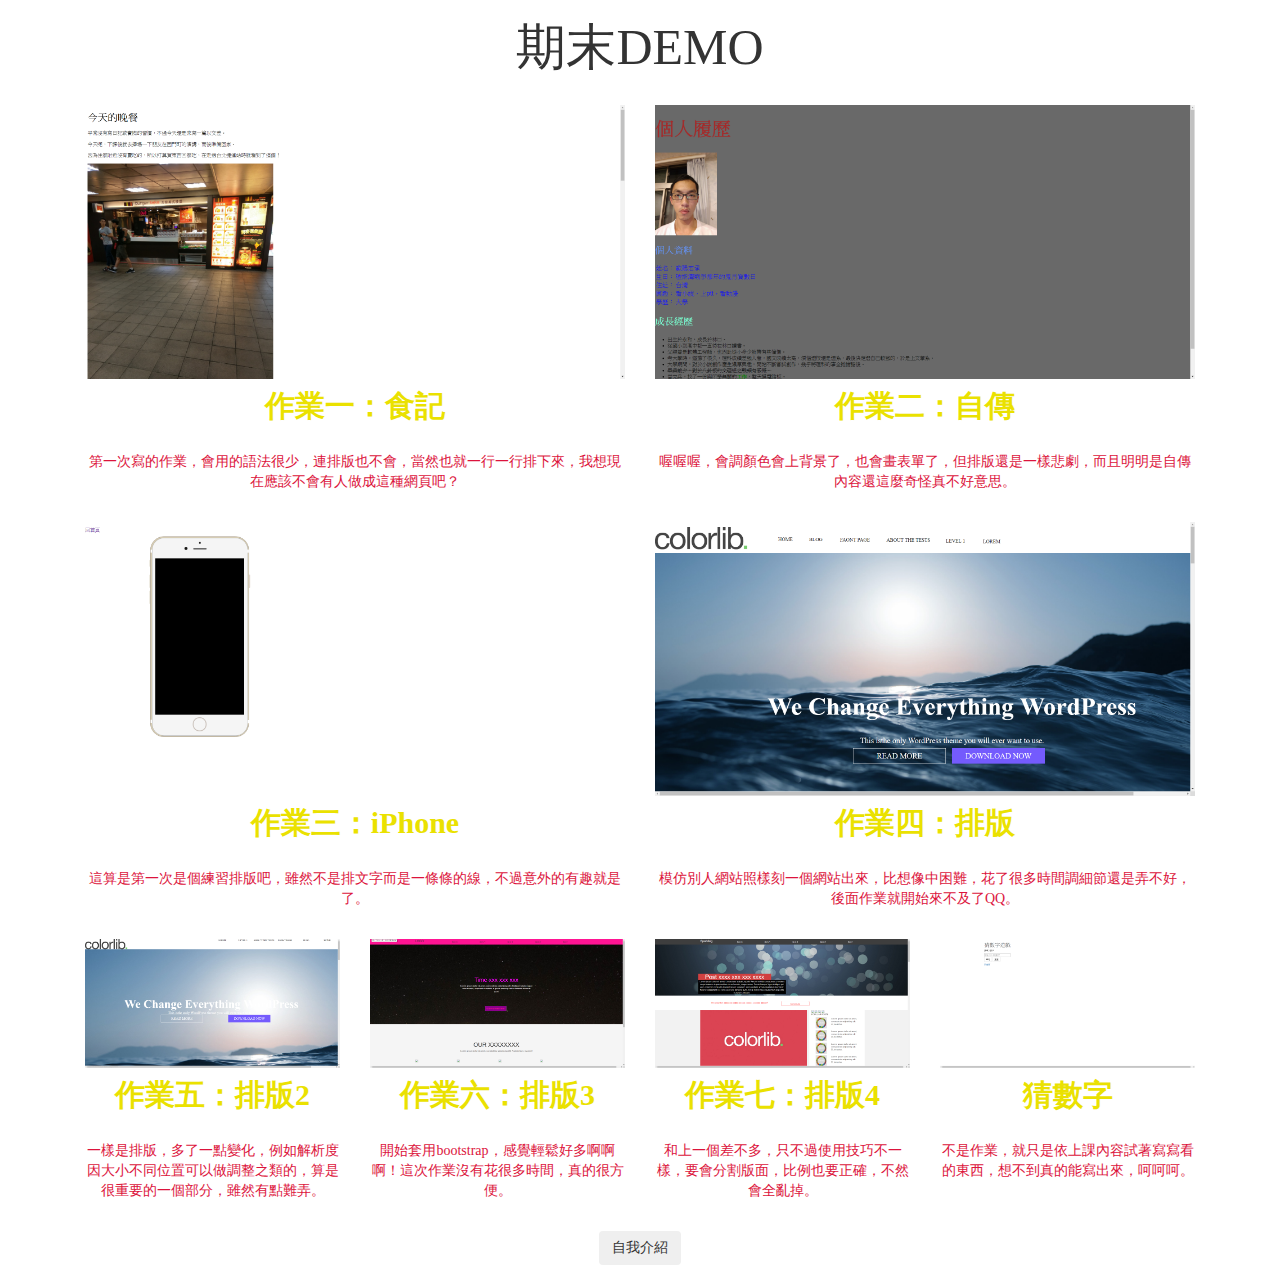
<file: index.html>
<html>

<head>
    <meta charset="UTF-8">
    <meta name="viewport" content="width=device-width, initial-scale=1, maximum-scale=1.0">
    <meta http-equiv="X-UA-Compatible" content="IE=edge">
    <meta name="renderer" content="webkit">
    <title>期末DEMO</title>
    <link rel="stylesheet" href="https://maxcdn.bootstrapcdn.com/bootstrap/3.3.4/css/bootstrap.min.css">
    <link rel="stylesheet" href="style.css">
</head>

<body>
    <!--   第一欄位設定-->
    <div class="row background">
        <div class="col-md-12">
            <div class="container titleColor">
                <div class="header">

                    <h1 class="titleHeader">期末DEMO</h1>

                </div>
            </div>
        </div>
        <!--    第二欄位設定-->

        <div class="article">
            <div class="container containerMargin">
                <div class="section">
                    <div class="col-md-6">
                        <img class="workPicture" src="images/001.png" alt="食記">
                        <h1 class="titlePost"><a href="html20160813/page1.html">作業一：食記</a></h1>
                        <p class="postPadding-top">第一次寫的作業，會用的語法很少，連排版也不會，當然也就一行一行排下來，我想現在應該不會有人做成這種網頁吧？</p>
                    </div>
                    <div class="col-md-6">
                        <img class="workPicture" src="images/002.png" alt="自傳">
                        <h1 class="titlePost"><a href="HTML20160814/page2.html">作業二：自傳</a></h1>
                        <p class="postPadding-top">喔喔喔，會調顏色會上背景了，也會畫表單了，但排版還是一樣悲劇，而且明明是自傳內容還這麼奇怪真不好意思。</p>

                    </div>

                    <div class="col-md-6">
                        <img class="workPicture" src="images/003.png" alt="iPhone">
                        <h1 class="titlePost"><a href="HTML20160821-0/page3.html">作業三：iPhone</a></h1>
                        <p class="postPadding-top">這算是第一次是個練習排版吧，雖然不是排文字而是一條條的線，不過意外的有趣就是了。</p>
                    </div>
                    <div class="col-md-6">
                        <img class="workPicture" src="images/004.png" alt="排版">
                        <h1 class="titlePost"><a href="HTML20160821-1/page4.html">作業四：排版</a></h1>
                        <p class="postPadding-top">模仿別人網站照樣刻一個網站出來，比想像中困難，花了很多時間調細節還是弄不好，後面作業就開始來不及了QQ。</p>
                    </div>
                </div>

                <div class="col-md-3">
                    <img class="workPicture" src="images/005.png" alt="排版2">
                    <h1 class="titlePost"><a href="HTML20160827/page5.html">作業五：排版2</a></h1>
                    <p class="postPadding-top">一樣是排版，多了一點變化，例如解析度因大小不同位置可以做調整之類的，算是很重要的一個部分，雖然有點難弄。</p>
                </div>
                <div class="col-md-3">
                    <img class="workPicture" src="images/006.png" alt="排版3">
                    <h1 class="titlePost"><a href="HTML20160904/page6.html">作業六：排版3</a></h1>
                    <p class="postPadding-top">開始套用bootstrap，感覺輕鬆好多啊啊啊！這次作業沒有花很多時間，真的很方便。</p>
                </div>
                <div class="col-md-3">
                    <img class="workPicture" src="images/007.png" alt="排版4">
                    <h1 class="titlePost"><a href="HTML20160905/page7.html">作業七：排版4</a></h1>
                    <p class="postPadding-top">和上一個差不多，只不過使用技巧不一樣，要會分割版面，比例也要正確，不然會全亂掉。</p>
                </div>
                <div class="col-md-3">
                    <img class="workPicture" src="images/008.png" alt="猜數字">
                    <h1 class="titlePost"><a href="HTML20160908/page8.html">猜數字</a></h1>
                    <p class="postPadding-top">不是作業，就只是依上課內容試著寫寫看的東西，想不到真的能寫出來，呵呵呵。</p>
                </div>
            </div>
        </div>
        <div class="article">
            <div class="container containerMargin">
                <div class="section">

                </div>
            </div>
        </div>
        <div class="article self-introduction">
            <div class="container containerMargin">
                <div class="section">
                    <button class="btn btn-defaultans" id="getAns">自我介紹</button>
                    <p class="ans">　　要自我介紹，但也不知道該說什麼，後面就偷渡心得好了。我本行是做冷氣的，不是裝冷氣，是真的去製造冷氣的那種工作，已經在社會上打滾了幾年，但還是很菜，要說成就，可能講不出來，但是多少也在工作中獲得了點職場上的心得，人的技能果然是越多越好。來這個訓練班上課，無非就是興趣，雖然過去我求學過程中從未碰過這類事物，上大學也是上文學院，和這八竿子打不著關係，但或許是家庭環境使然，我對這類事物保有一定程度的興趣，現在也真有種相見恨晚的感慨。</p>
                    <p class="ans">　　雖沒想過靠這東西吃飯，倒是想在課程結束後，自己來弄一個自己看了會覺得滿意的網站來。老師曾說過，學這些東西，重點就是學了以後要知道如何解決問題，語法反倒不是最重要的，畢竟只要知道問題的點在哪，有關鍵字，就能查到你想要的語法。</p>
                    <p class="ans">　　那話給我的感觸很深，就像我在做冷氣電控，只要能理解原理，就算換了機種甚至不同牌子我都能知道那些線路的意義，學習新的配線方法也就比其他新手快得多。</p>
                    <p class="ans">　　目前還沒有想過這門課會給未來的我帶來怎樣的變化，但至少我在其中已經享受到樂趣，目前來說，這也很夠了，至於這門課會不會過又是另一回事了……</p>


                </div>
            </div>
        </div>
    </div>

    <script src="https://cdnjs.cloudflare.com/ajax/libs/jquery/1.12.4/jquery.min.js"></script>
    <script src="https://maxcdn.bootstrapcdn.com/bootstrap/3.3.6/js/bootstrap.min.js"></script>
    <script src="app.js"></script>
</body>

</html>
</file>
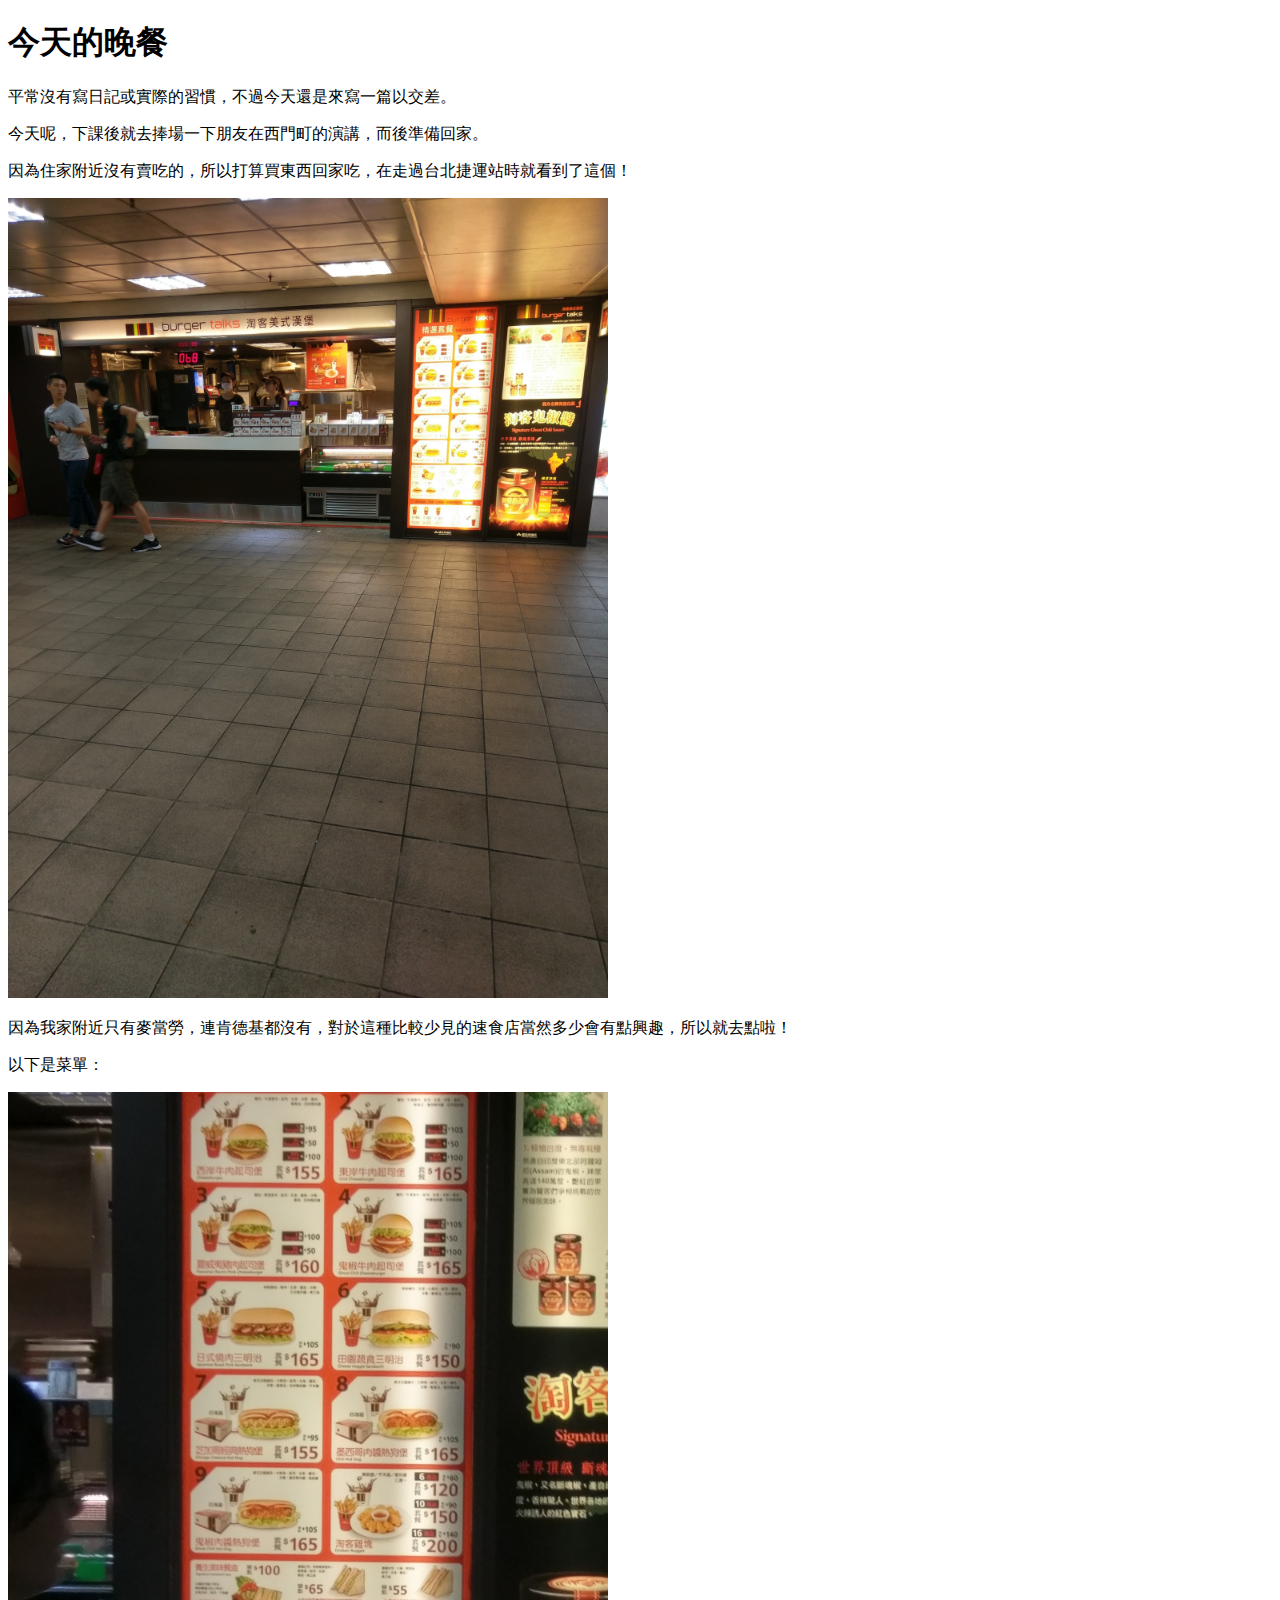
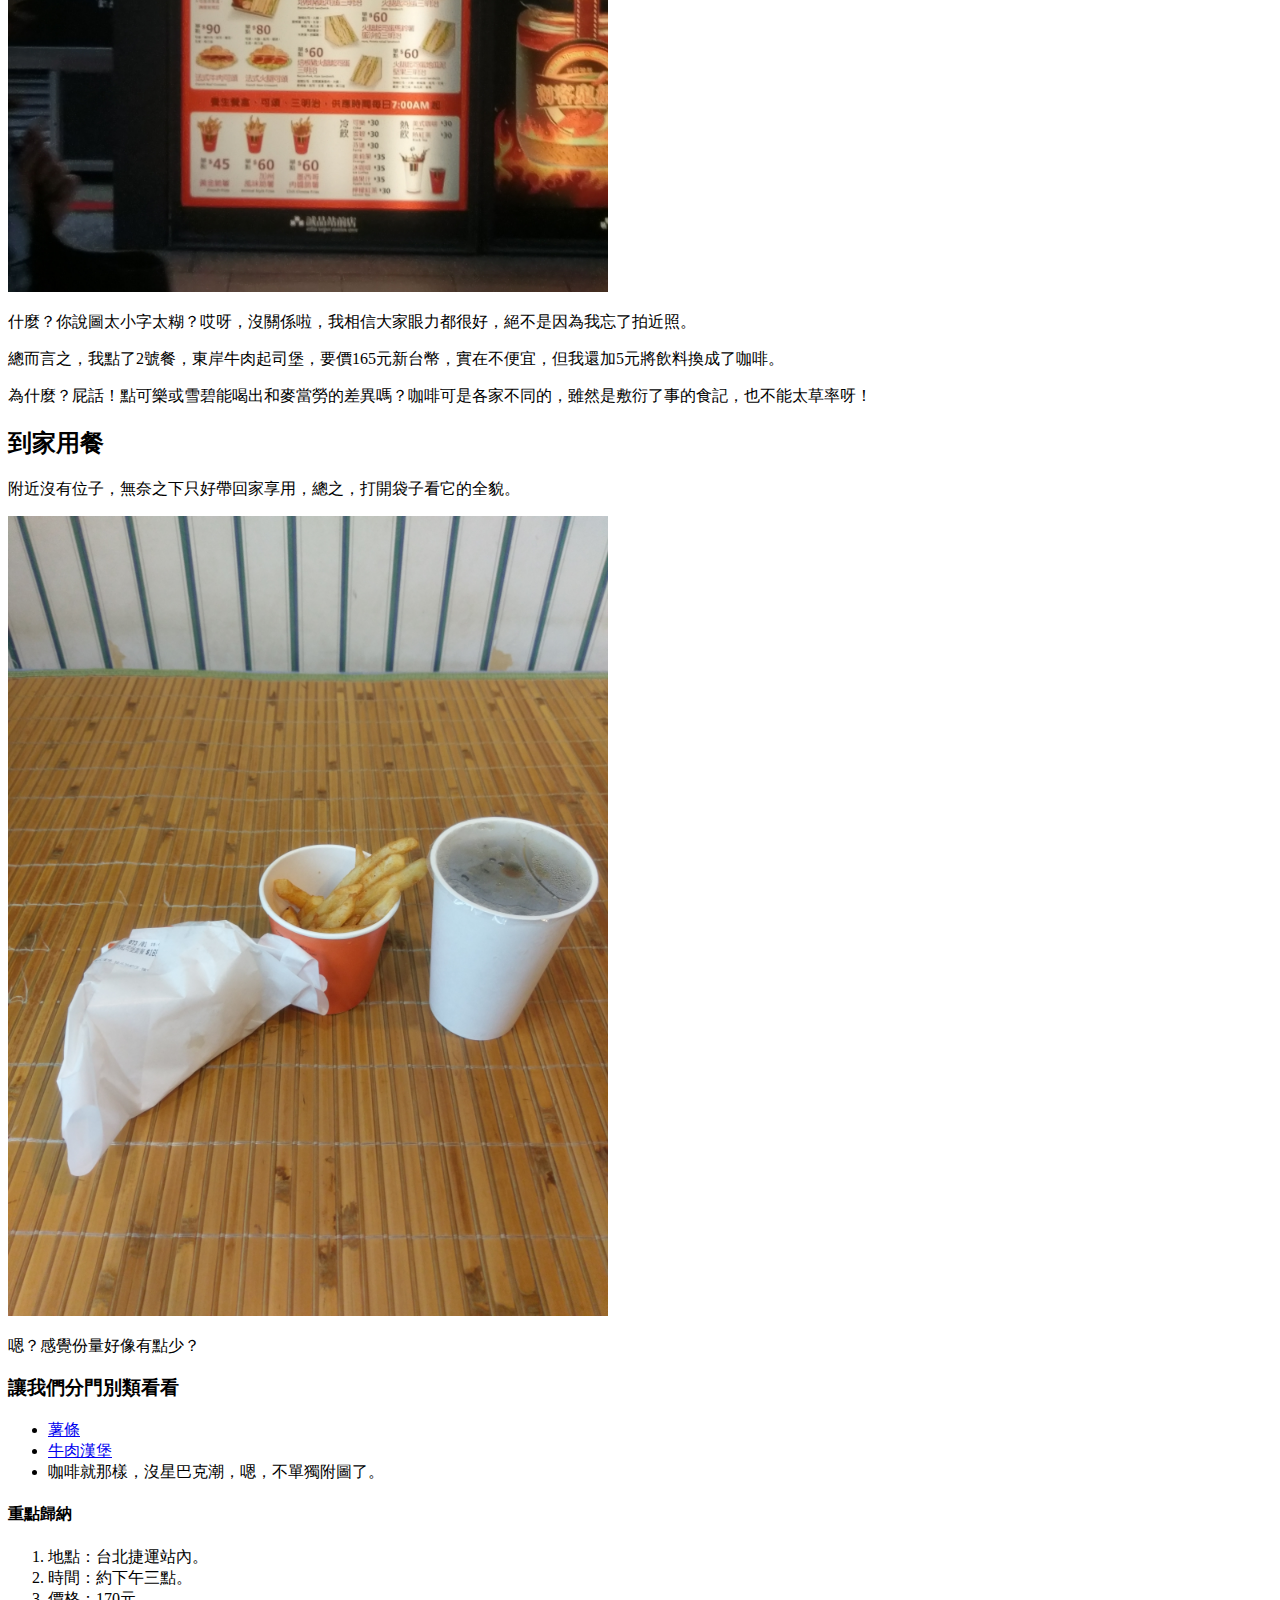
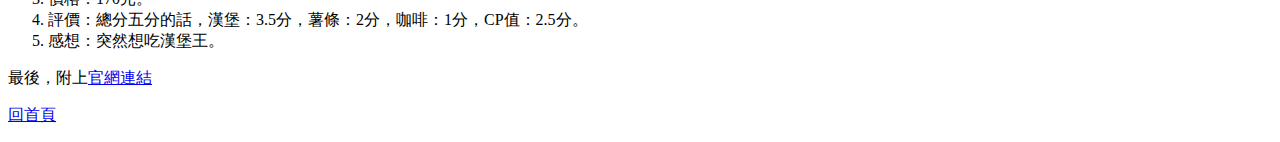
<file: html20160813/page1.html>
<!DOCTYPE html>
<html lang="en">

<head>
    <meta charset="UTF-8">
    <title>晚餐食記</title>
</head>

<body>
    <h1>今天的晚餐</h1>
    <p>平常沒有寫日記或實際的習慣，不過今天還是來寫一篇以交差。</p>
    <p>今天呢，下課後就去捧場一下朋友在西門町的演講，而後準備回家。</p>
    <p>因為住家附近沒有賣吃的，所以打算買東西回家吃，在走過台北捷運站時就看到了這個！</p>
    <img src="../html20160813/images/IMAG0014.jpg" alt="店面" width="600px" height="800px">
    <p>因為我家附近只有麥當勞，連肯德基都沒有，對於這種比較少見的速食店當然多少會有點興趣，所以就去點啦！</p>
    <p>以下是菜單：</p>
    <img src="../html20160813/images/IMAG0016.jpg" alt="菜單" width="600px" height="800px">
    <p>什麼？你說圖太小字太糊？哎呀，沒關係啦，我相信大家眼力都很好，絕不是因為我忘了拍近照。</p>
    <p>總而言之，我點了2號餐，東岸牛肉起司堡，要價165元新台幣，實在不便宜，但我還加5元將飲料換成了咖啡。</p>
    <p>為什麼？屁話！點可樂或雪碧能喝出和麥當勞的差異嗎？咖啡可是各家不同的，雖然是敷衍了事的食記，也不能太草率呀！</p>

    <h2>到家用餐</h2>
    <p>附近沒有位子，無奈之下只好帶回家享用，總之，打開袋子看它的全貌。</p>
    <img src="../html20160813/images/IMAG0018.jpg" alt="" width="600px" height="800px">
    <p>嗯？感覺份量好像有點少？</p>

    <h3>讓我們分門別類看看</h3>
    <ul>
        <li><a href="../html20160813/page/page1.html">薯條</a></li>
        <li><a href="../html20160813/page/page2.html">牛肉漢堡</a></li>
        <li>咖啡就那樣，沒星巴克潮，嗯，不單獨附圖了。</li>
    </ul>

    <h4>重點歸納</h4>
    <ol>
        <li>地點：台北捷運站內。</li>
        <li>時間：約下午三點。</li>
        <li>價格：170元。</li>
        <li>評價：總分五分的話，漢堡：3.5分，薯條：2分，咖啡：1分，CP值：2.5分。</li>
        <li>感想：突然想吃漢堡王。</li>
    </ol>

    <p>最後，附上<a href="http://www.burgertalks.com/">官網連結</a></p>
    <P><a href="../index.html">回首頁</a></P>




    <!--TODO aaaa-->
</body>

</html>
</file>
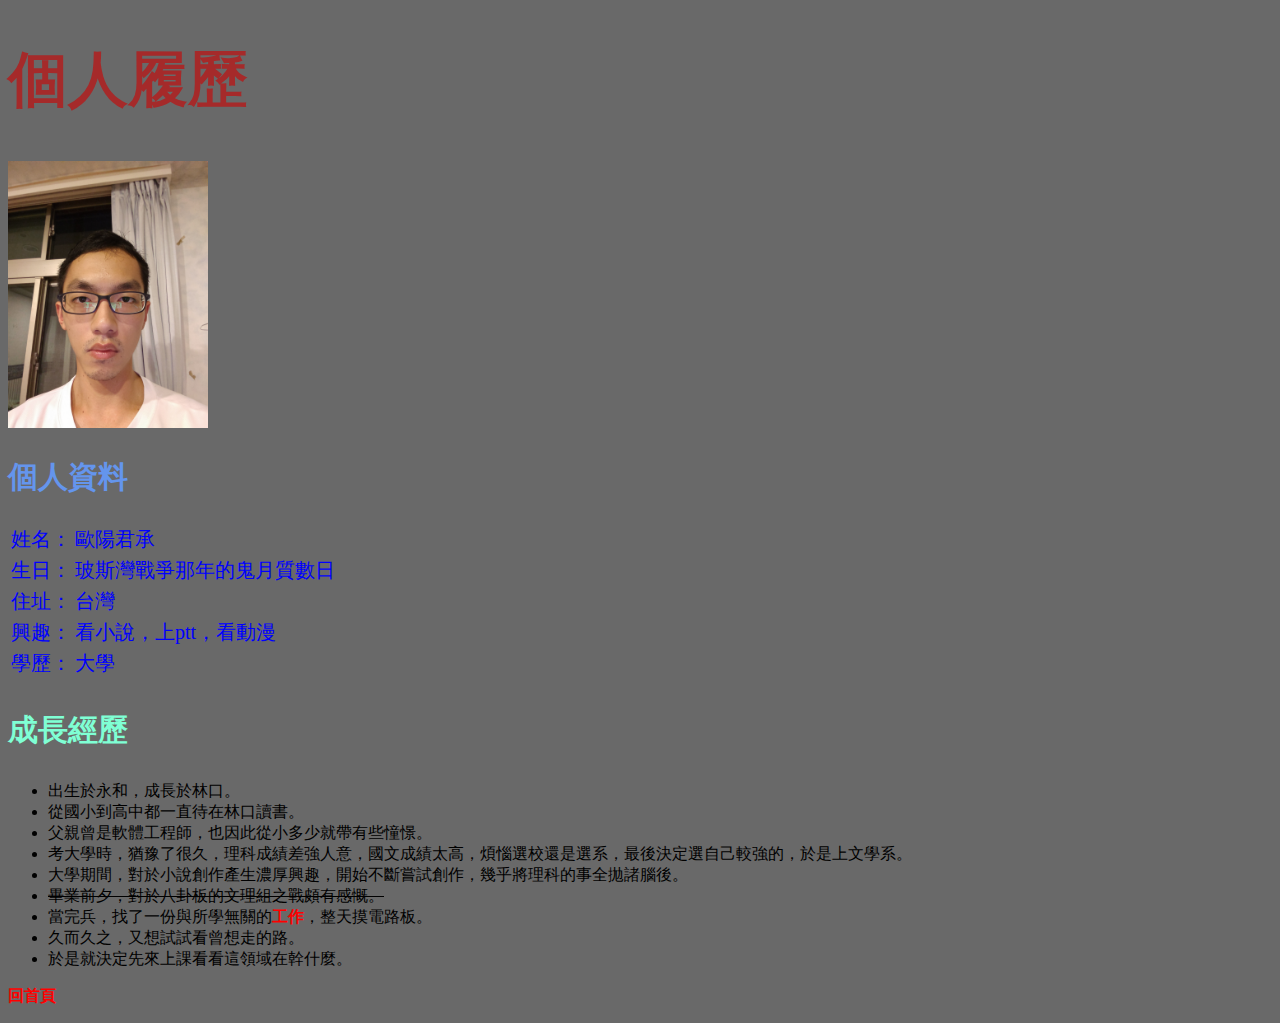
<file: HTML20160814/page2.html>
<!DOCTYPE html>
<html lang="en">

<head>
    <meta charset="UTF-8">
    <title>個人履歷</title>
    <link rel="stylesheet" type="text/css" href="https://necolas.github.io/normalize.css/4.1.1/normalize.css">
    <link rel="stylesheet" type="text/css" href="style.css">
</head>

<body>

    <!--   個人履歷標題顏色大小設定-->

    <header class="frist">

        <h1>個人履歷</h1>
    </header>

    <!--    個人照片的長寬設定-->

    <img src="./images/IMAG0029.jpg" alt="錯誤" width="200px" height="267px">

    <!--    個人資料表格、顏色、大小設定-->

    <h2 class="two">個人資料</h2>
    <article class="pen1">

        <table>
            <tr>
                <td>姓名：</td>
                <td>歐陽君承</td>
            </tr>
            <tr>
                <td>生日：</td>
                <td>玻斯灣戰爭那年的鬼月質數日</td>
            </tr>
            <tr>
                <td>住址：</td>
                <td>台灣</td>
            </tr>
            <tr>
                <td>興趣：</td>
                <td>看小說，上ptt，看動漫</td>
            </tr>
            <tr>
                <td>學歷：</td>
                <td>大學</td>
            </tr>
        </table>

    </article>

    <!--    自傳部分，成長經歷文章清單、顏色、大小、超連結設定-->

    <h3 class="three">成長經歷</h3>
    <ul>
        <li>出生於永和，成長於林口。</li>
        <li>從國小到高中都一直待在林口讀書。</li>
        <li>父親曾是軟體工程師，也因此從小多少就帶有些憧憬。</li>
        <li>考大學時，猶豫了很久，理科成績差強人意，國文成績太高，煩惱選校還是選系，最後決定選自己較強的，於是上文學系。</li>
        <li>大學期間，對於小說創作產生濃厚興趣，開始不斷嘗試創作，幾乎將理科的事全拋諸腦後。</li>
        <li class="other-1">畢業前夕，對於八卦板的文理組之戰頗有感慨。</li>
        <li>當完兵，找了一份與所學無關的<a href="http://maxe.715.tw">工作</a>，整天摸電路板。</li>
        <li>久而久之，又想試試看曾想走的路。</li>
        <li>於是就決定先來上課看看這領域在幹什麼。</li>
    </ul>
    <P><a href="../index.html">回首頁</a></P>


</body>

</html>
</file>
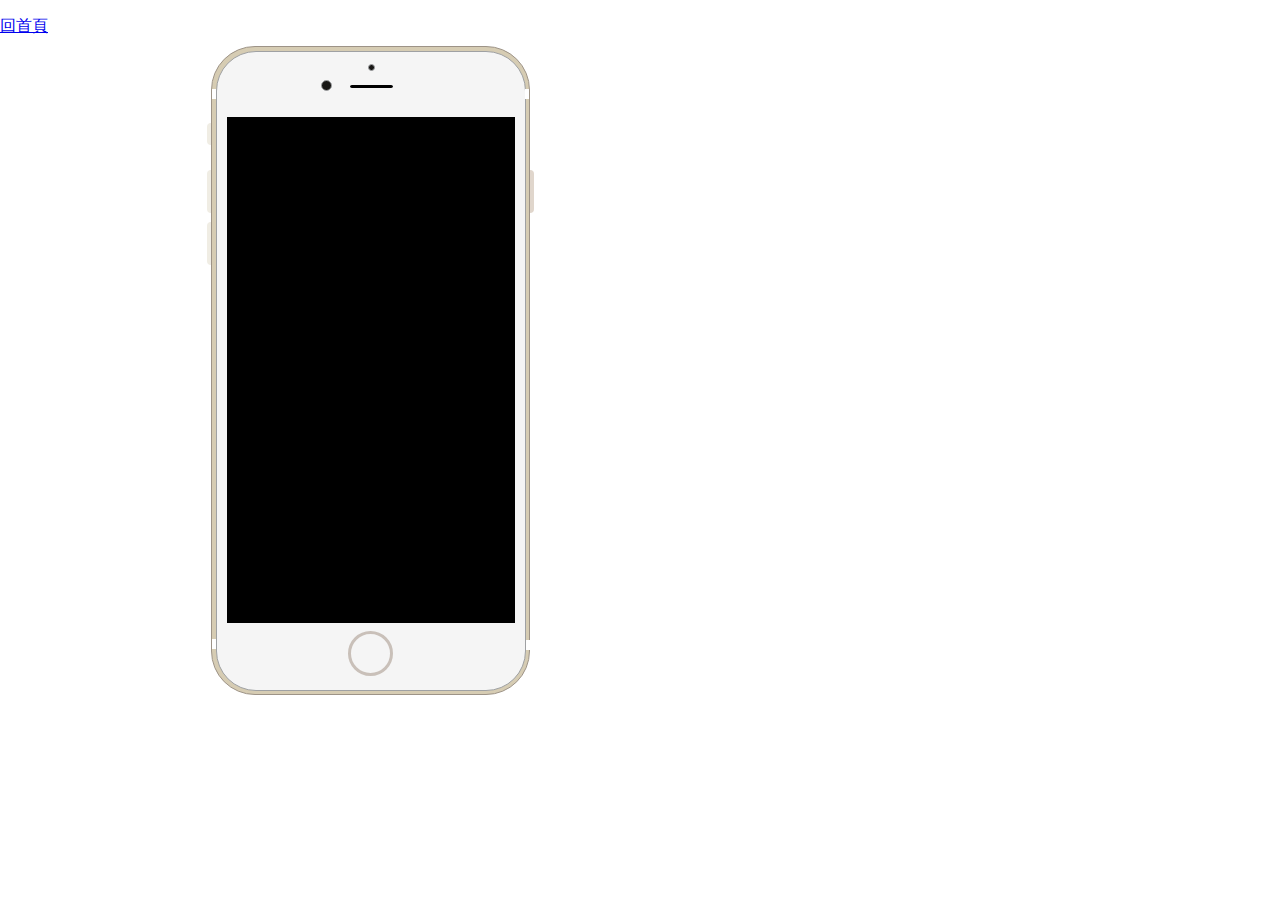
<file: HTML20160821-0/page3.html>
<!DOCTYPE html>
<html lang="en">

<head>
    <meta charset="UTF-8">
    <title>Document</title>
    <link rel="stylesheet" href="css/basic.css">
    <link rel="stylesheet" href="css/main.css">
</head>

<body>
    <!--    最外框設定   -->
    <div class="out"></div>
    <!--  第二層外框設定  -->
    <div class="out2"></div>
    <!--  圓點設定  -->
    <div class="Round"></div>
    <div class="Round-top"></div>
    <!--  黑線設定  -->
    <div class="line"></div>
    <!--  按鈕設定-->
    <div class="button-right"></div>
    <div class="button-left1"></div>
    <div class="button-left2"></div>
    <div class="button-left3"></div>
    <div class="BigBound"></div>
    <!--  黑框設定  -->
    <div class="black"></div>
    <!--    白點設定    -->
    <div class="white"></div>
    <div class="white2"></div>
    <div class="white3"></div>
    <div class="white4"></div>
    <P><a href="../index.html">回首頁</a></P>
</body>

</html>
</file>
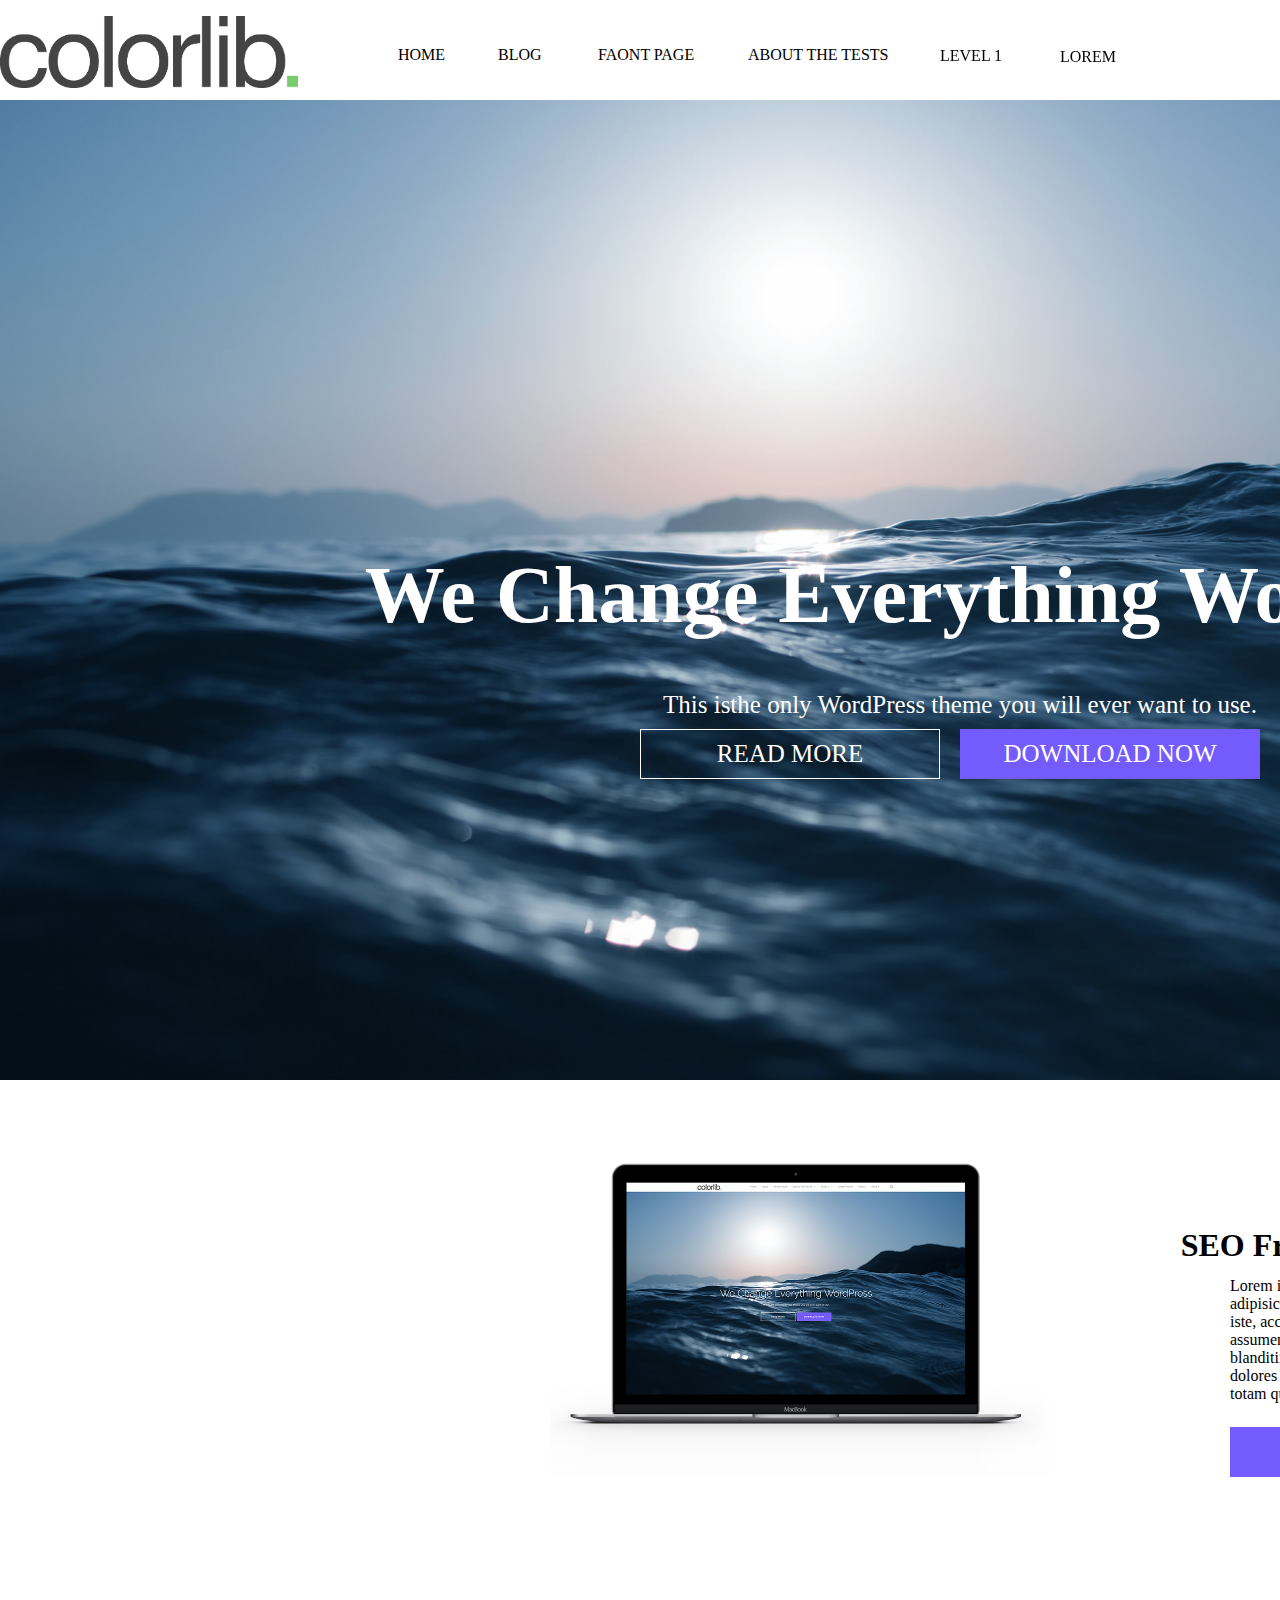
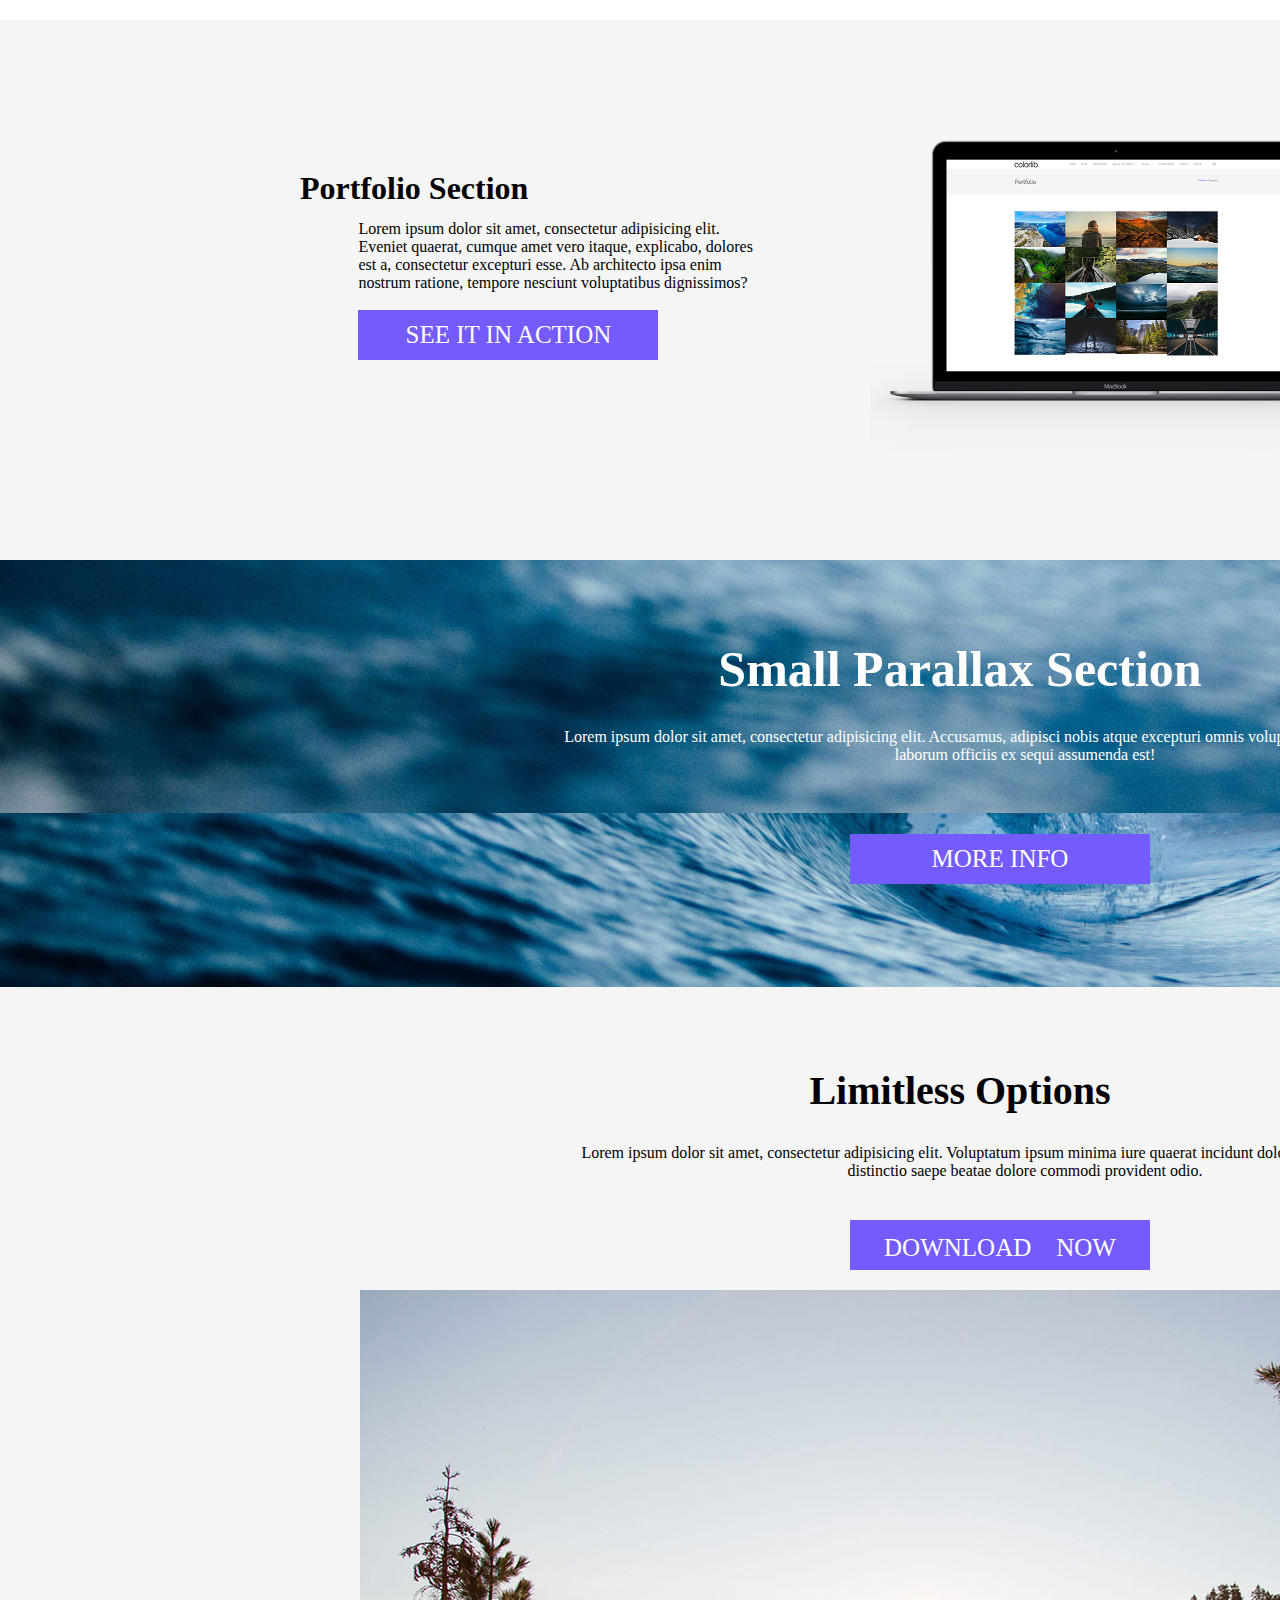
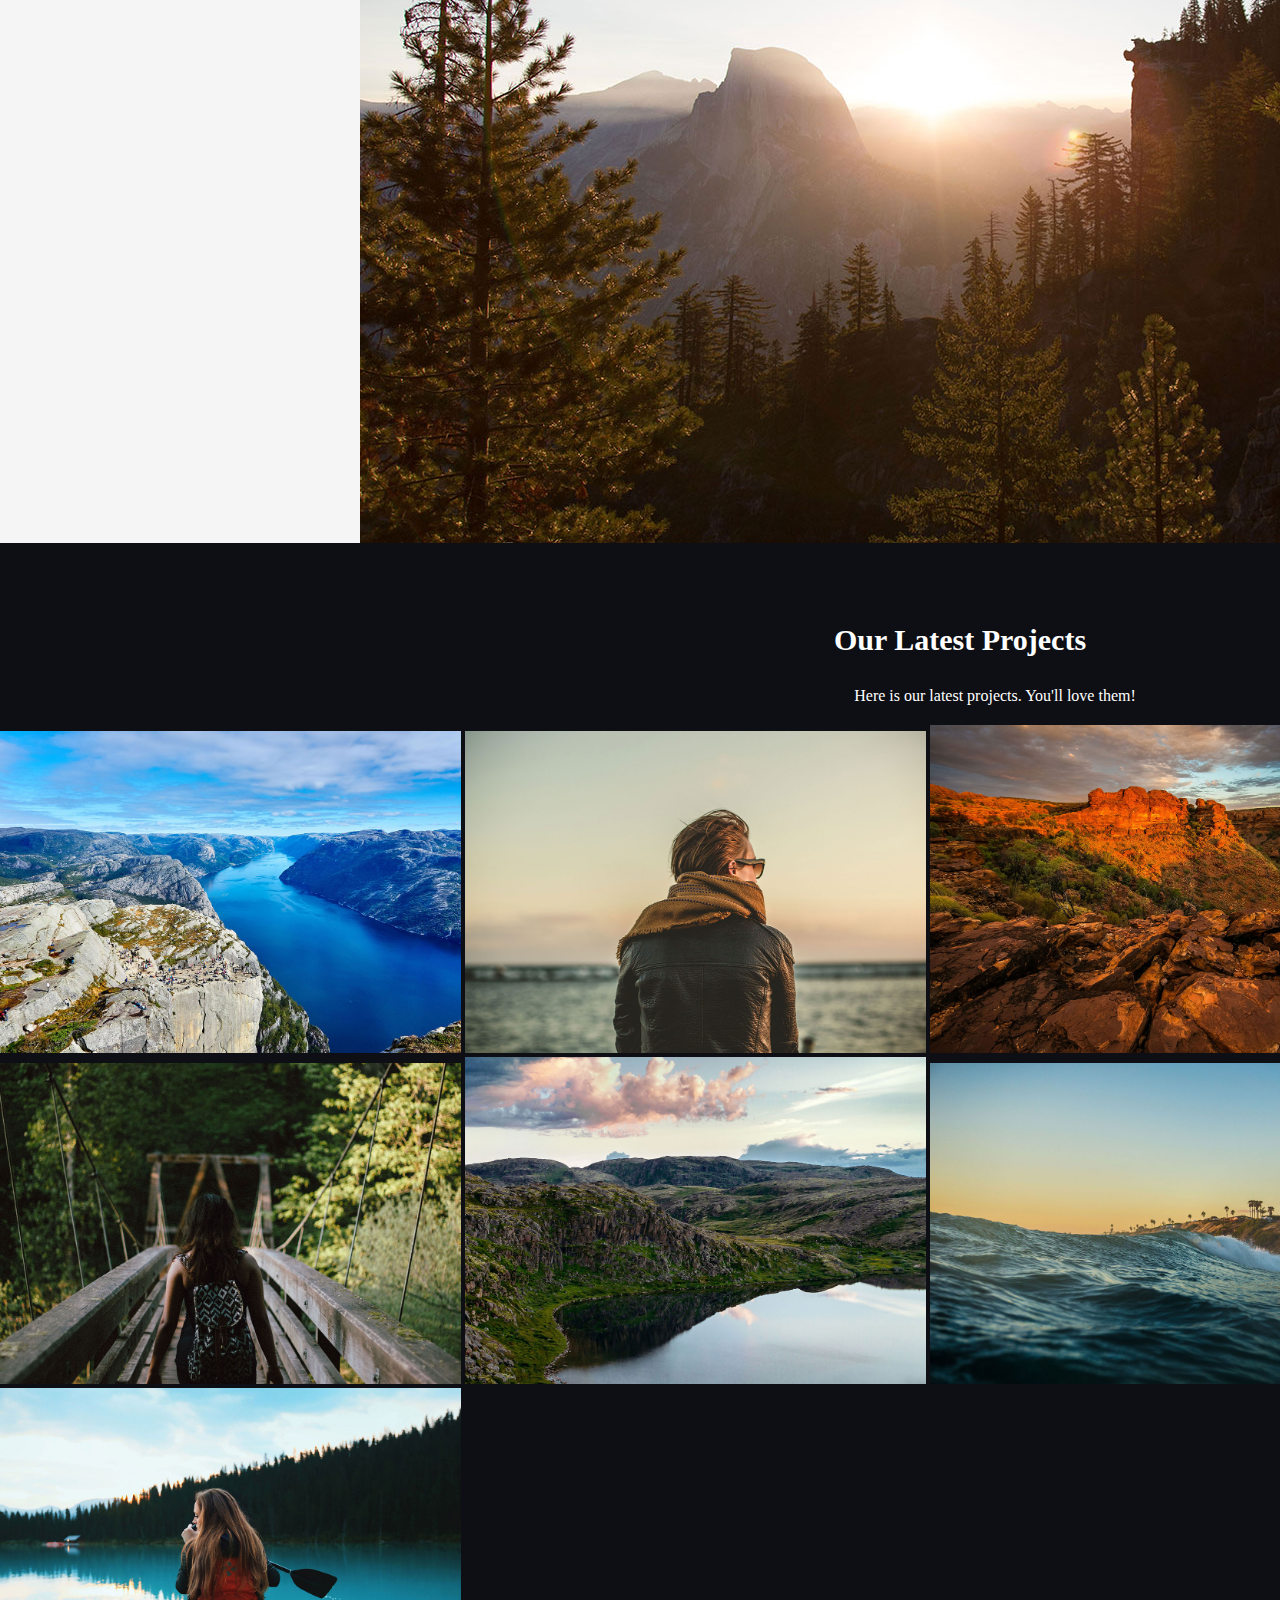
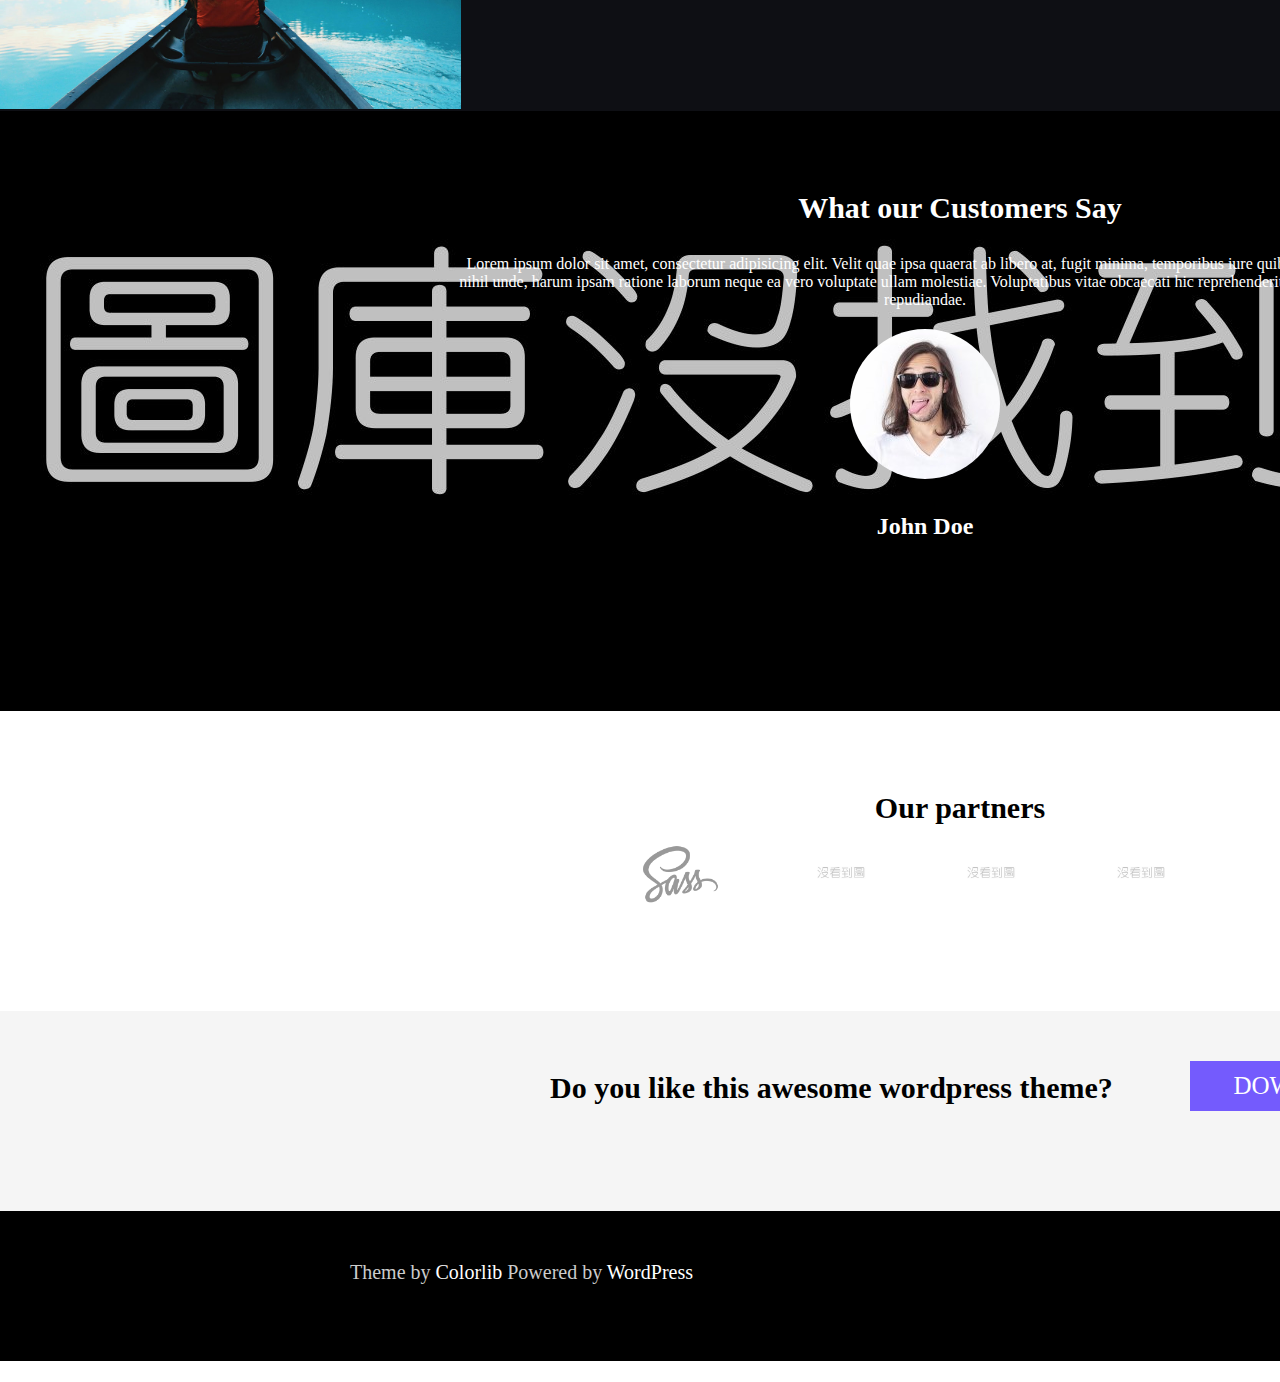
<file: HTML20160821-1/page4.html>
<!DOCTYPE html>
<html lang="en">

<head>
    <meta charset="UTF-8">
    <title>作業</title>
    <link rel="stylesheet" href="css/basic.css">
    <link rel="stylesheet" href="css/main.css">
</head>

<body>
    <!--   導覽列設定-->
    <nav>
        <div>
            <img class="nav-p" src="images/2.png" alt="">
            <ul>
                <li class="home">HOME</li>
                <li class="blog">BLOG</li>
                <li class="faont-page">FAONT PAGE</li>
                <li class="about-the-tests">ABOUT THE TESTS</li>
                <li class="level-1">LEVEL 1</li>
                <li class="lorem">LOREM</li>
            </ul>
        </div>
    </nav>
    <!--    第一頁設定-->
    <article class="page-1">
        <h1 class="page-font1">We Change Everything WordPress</h1>
        <p class="page-font2">This isthe only WordPress theme you will ever want to use.</p>
        <p class="page-font3">READ MORE</p>
        <p class="page-font4">DOWNLOAD NOW</p>
    </article>
    <!--    第二頁設定-->
    <article class="page-2">
        <img class="page2-p" src="images/3.png" alt="">
        <h1 class="page2-h">SEO Friendly</h1>
        <p class="page2-pr">Lorem ipsum dolor sit amet, consectetur adipisicing elit. Similique nam deserunt minus iste, accusantium vel quidem rem a eveniet assumenda ipsa accusamus ut quisquam enim blanditiis! Ea quisquam cum sunt omnis dolores nostrum, autem veritatis assumenda totam quo, qui odit expedita.</p>
        <p class="page2-p2">READ MORE</p>
        <!--        第三頁設定-->
    </article>
    <article class="page-3">
        <h1 class="page3-h">Portfolio Section</h1>
        <p class="page3-pr">Lorem ipsum dolor sit amet, consectetur adipisicing elit. Eveniet quaerat, cumque amet vero itaque, explicabo, dolores est a, consectetur excepturi esse. Ab architecto ipsa enim nostrum ratione, tempore nesciunt voluptatibus dignissimos?</p>
        <p class="page3-p">SEE IT IN ACTION</p>
        <img class="page3-ps" src="images/4.png" alt="">
    </article>
    <!--    第四頁設定-->
    <article class="page-4">
        <h1 class="page4-h">Small Parallax Section</h1>
        <p class="page4-p">Lorem ipsum dolor sit amet, consectetur adipisicing elit. Accusamus, adipisci nobis atque excepturi omnis voluptas sunt quo accusantium modi, laborum officiis ex sequi assumenda est!</p>
        <p class="page4-p2">MORE INFO</p>
    </article>
    <!--    第五頁設定-->
    <article class="page-5">
        <h1 class="page5-h">Limitless Options</h1>
        <p class="page5-p">Lorem ipsum dolor sit amet, consectetur adipisicing elit. Voluptatum ipsum minima iure quaerat incidunt doloremque doloribus. Laborum, distinctio saepe beatae dolore commodi provident odio.</p>
        <p class="page5-p2">DOWNLOAD　NOW</p>
        <img class="page5-pr" src="images/8.jpg" alt="">
    </article>
    <!--    第六頁設定-->
    <article class="page-6">
        <h1 class="page6-h">Our Latest Projects</h1>
        <p class="page6-p">Here is our latest projects. You'll love them!</p>
        <div>
            <img class="page-pr" src="images/9.jpg" alt="">
            <img class="page-pr" src="images/10.jpg" alt="">
            <img class="page-pr" src="images/11.jpg" alt="">
            <img class="page-pr" src="images/12.jpg" alt="">
            <img class="page-pr" src="images/13.jpg" alt="">
            <img class="page-pr" src="images/14.jpg" alt="">
            <img class="page-pr" src="images/15.jpg" alt="">
            <img class="page-pr" src="images/16.jpg" alt="">
            <img class="page-pr" src="images/17.jpg" alt="">
        </div>
        <!--        第七頁設定-->
    </article>
    <article class="page-7">
        <h1 class="page7-h">What our Customers Say</h1>
        <p class="page7-p">Lorem ipsum dolor sit amet, consectetur adipisicing elit. Velit quae ipsa quaerat ab libero at, fugit minima, temporibus iure quibusdam sapiente nihil unde, harum ipsam ratione laborum neque ea vero voluptate ullam molestiae. Voluptatibus vitae obcaecati hic reprehenderit veniam corporis repudiandae.</p>
        <img class="page7-pr" src="images/19.jpg" alt="">
        <h2 class="page7-p">John Doe</h2>
    </article>
    <!--    第八頁設定-->
    <article class="page-8">
        <h1 class="page8-h">Our partners</h1>
        <img class="page8-pr" src="images/20.png" alt="">
        <img class="page8-pr2" src="images/21.jpg" alt="">
        <img class="page8-pr3" src="images/21.jpg" alt="">
        <img class="page8-pr4" src="images/21.jpg" alt="">
    </article>
    <!--    第九頁設定-->
    <article class="page-9">
        <h1 class="page9-h">Do you like this awesome wordpress theme?</h1>
        <p class="page9-p">DOWNLOAD NOW</p>
    </article>
    <!--    第十頁設定-->
    <footer class="page-10">
        <p class="page10-p">Theme by <a class="page10-a" href="#">Colorlib</a> Powered by <a class="page10-a" href="#">WordPress</a></p>
    </footer>
    <P><a href="../index.html">回首頁</a></P>
</body>

</html>
</file>
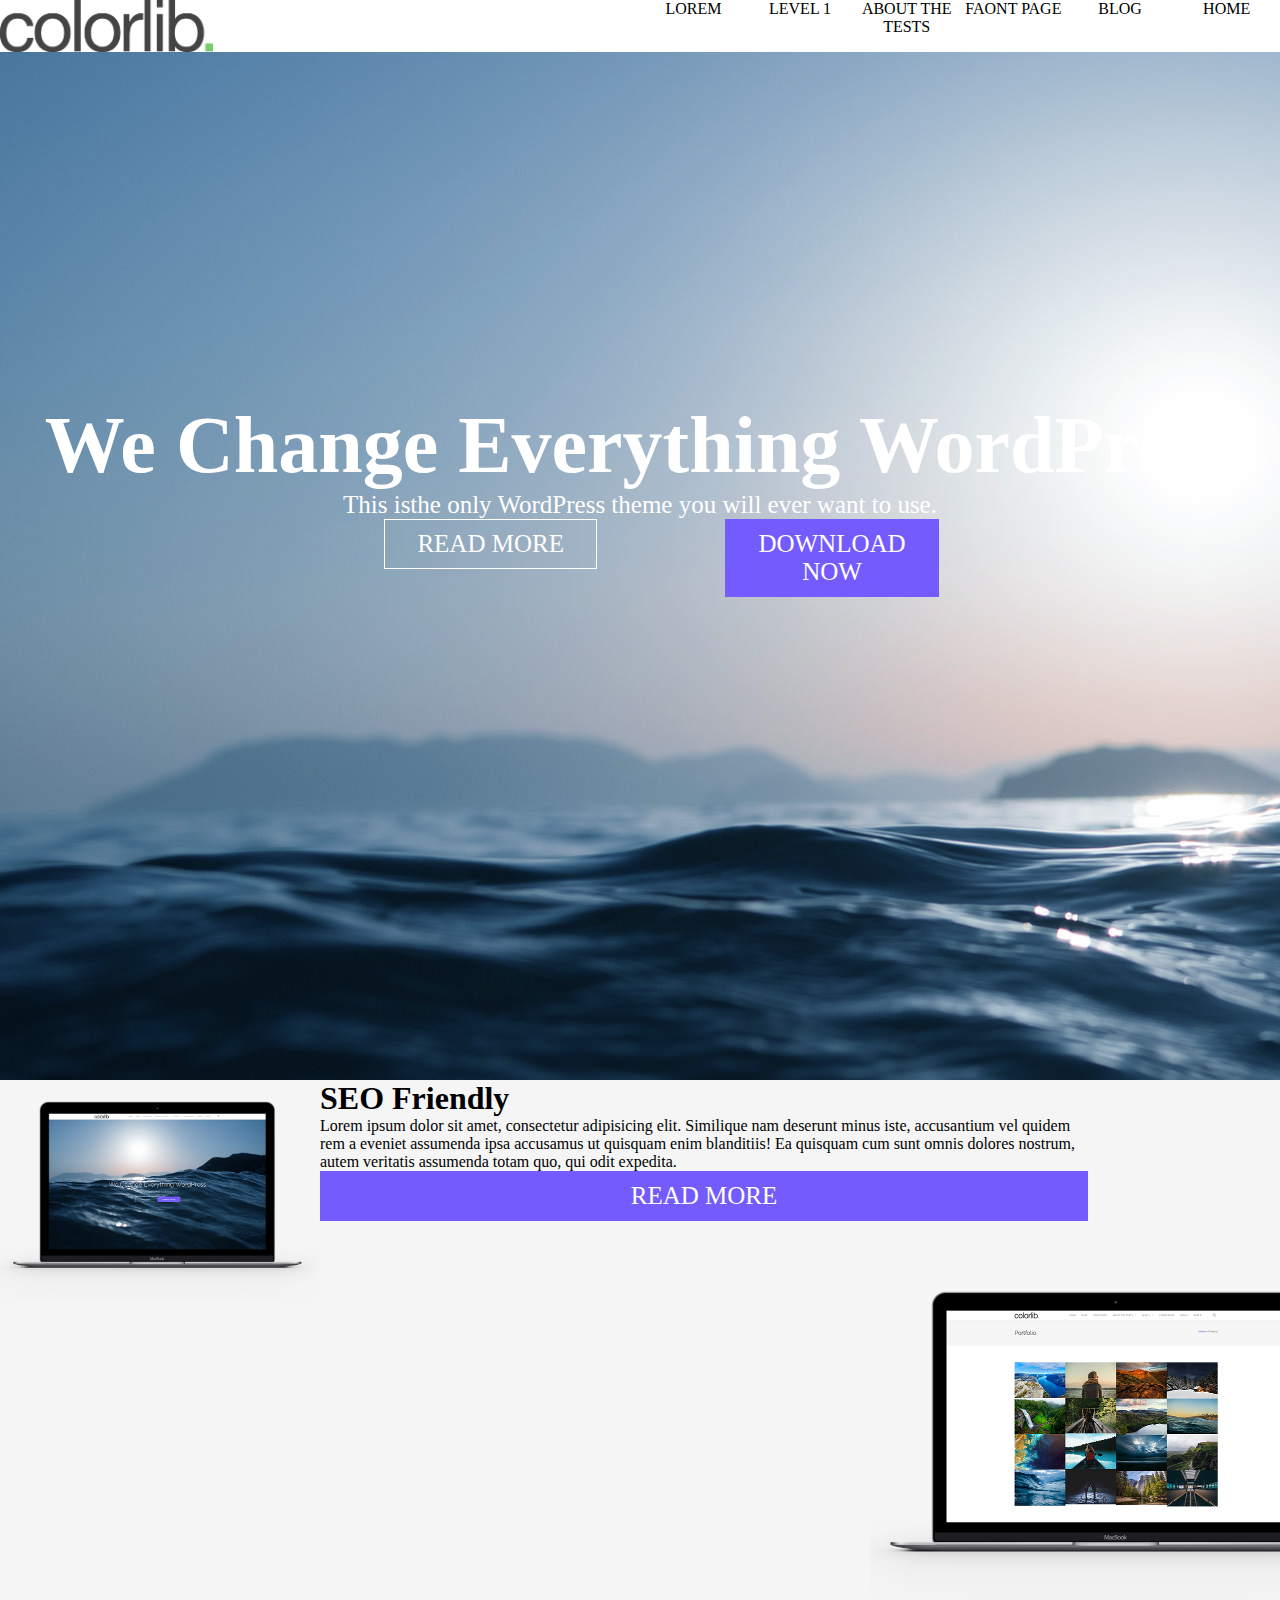
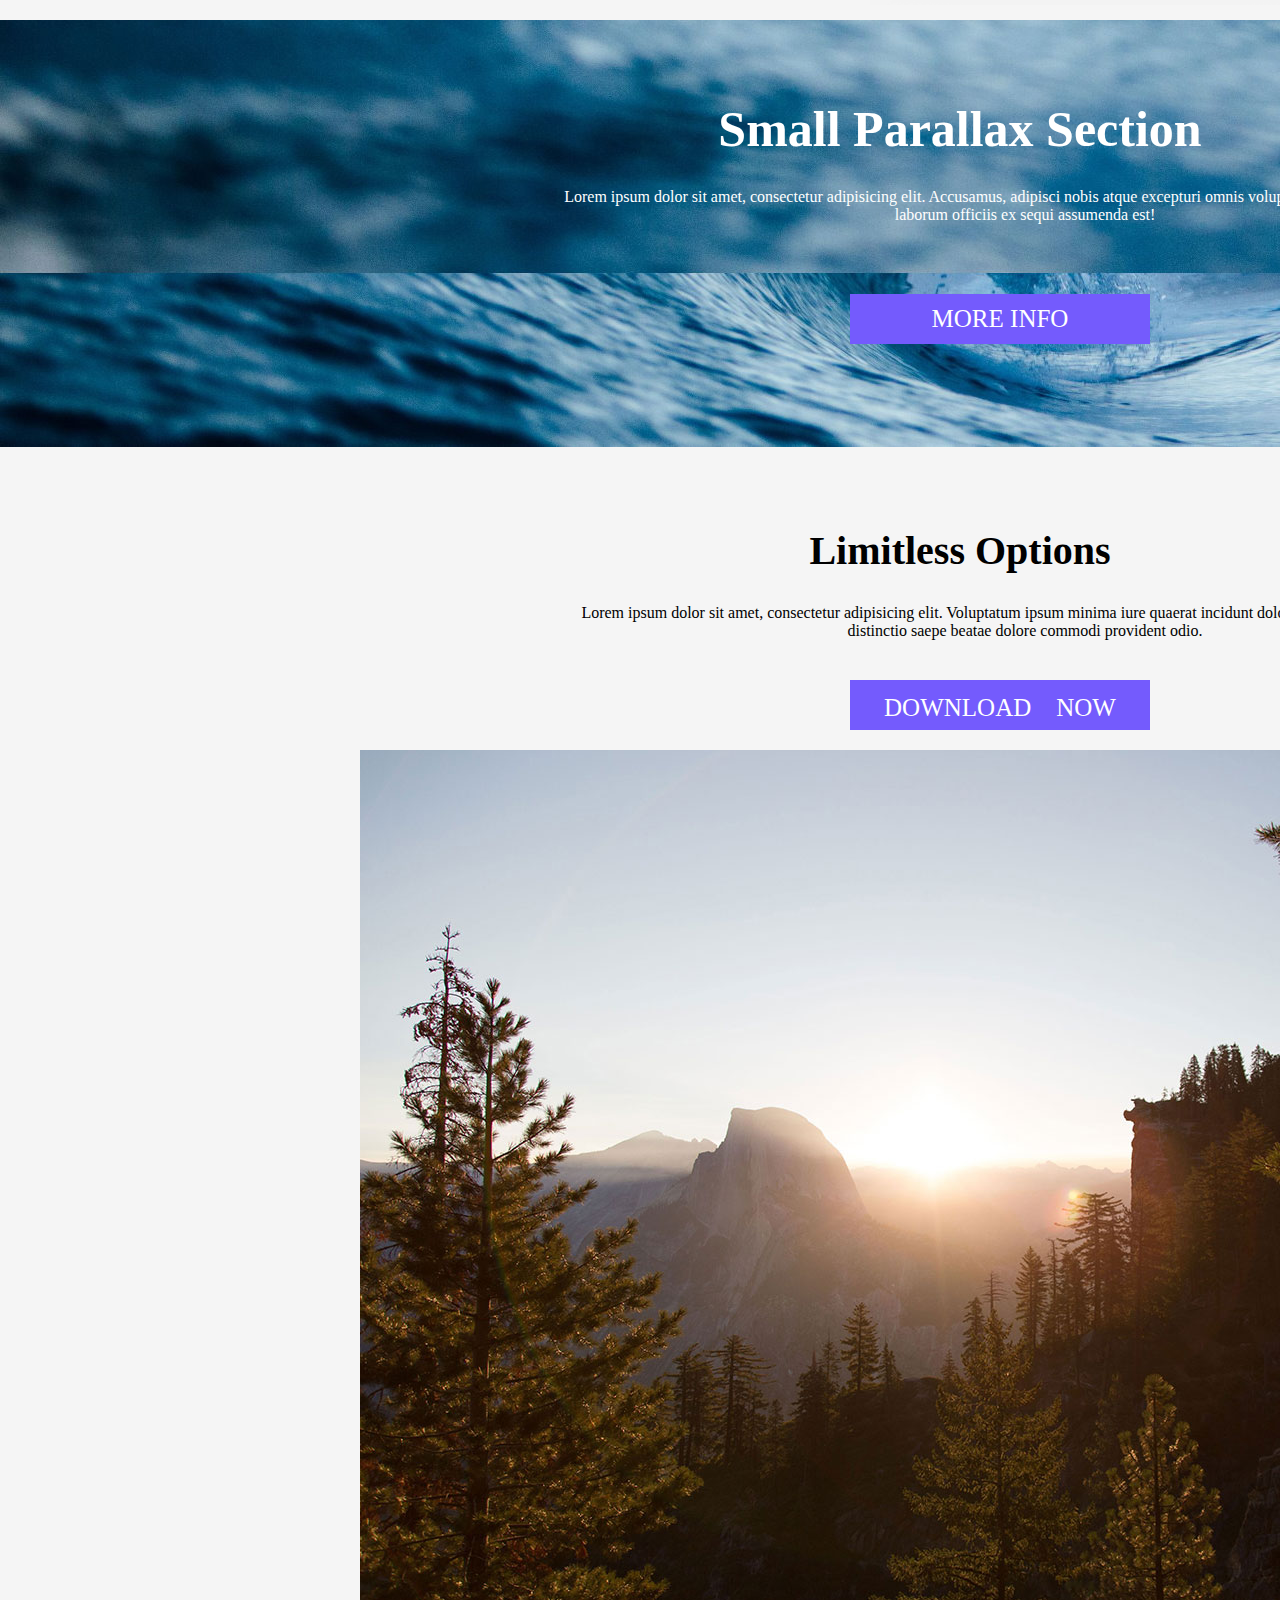
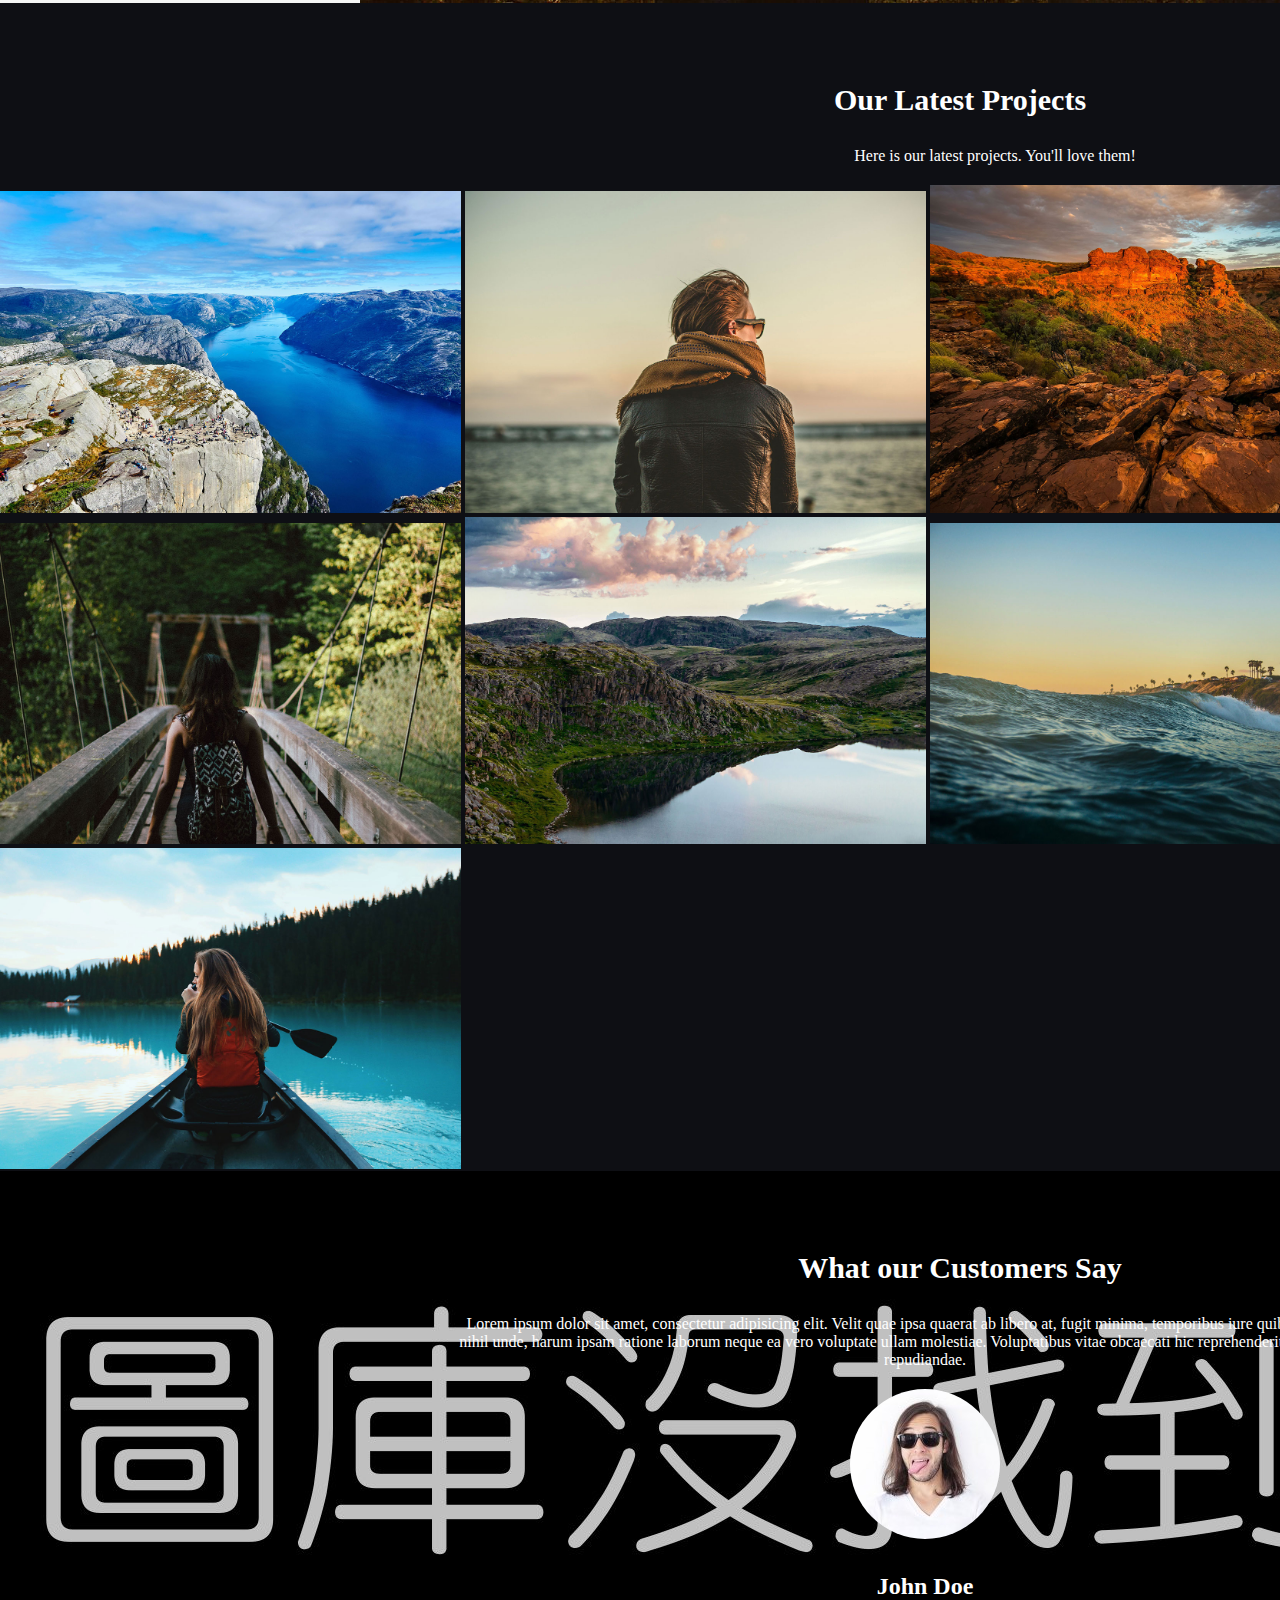
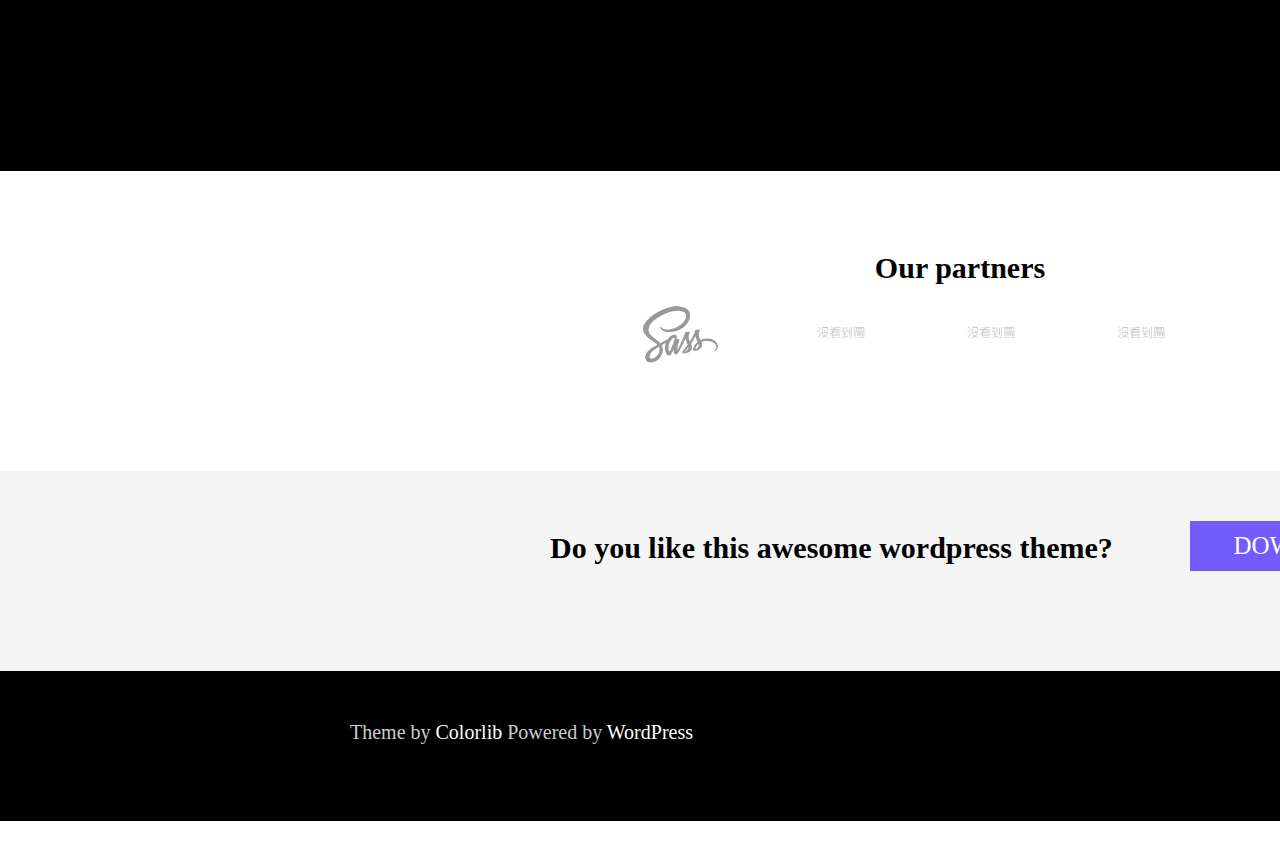
<file: HTML20160827/page5.html>
<!DOCTYPE html>
<html lang="en">

<head>
    <meta charset="UTF-8">
    <title>作業</title>
    <link rel="stylesheet" href="css/basic.css">
    <link rel="stylesheet" href="css/main.css">
</head>

<body>
    <!--   導覽列設定-->
    <nav>
        <img class="nav-p col-sm-12 col-md-6 col-lg-2" src="images/2.png" alt="">

        <p class="home col-sm-12 col-md-6 col-lg-1">HOME</p>
        <p class="blog nav-p col-sm-12 col-md-6 col-lg-1">BLOG</p>
        <p class="faont-page nav-p col-sm-12 col-md-6 col-lg-1">FAONT PAGE</p>
        <p class="about-the-tests nav-p col-sm-12 col-md-6 col-lg-1">ABOUT THE TESTS</p>
        <p class="level-1 nav-p col-sm-12 col-md-6 col-lg-1">LEVEL 1</p>
        <p class="lorem nav-p col-sm-12 col-md-6 col-lg-1">LOREM</p>

    </nav>
    <!--    第一頁設定-->
    <article class="page-1 col-sm-12 col-md-6 col-lg-12">
        <h1 class="page-font1 col-sm-12 col-md-6 col-lg-12">We Change Everything WordPress</h1>
        <p class="page-font2 col-sm-12 col-md-6 col-lg-12">This isthe only WordPress theme you will ever want to use.</p>
        <p class="page-font3 nav-p col-sm-12 col-md-6 col-lg-2">READ MORE</p>
        <p class="page-font4 nav-p col-sm-12 col-md-6 col-lg-2">DOWNLOAD NOW</p>
    </article>
    <!--    第二頁設定-->
    <article class=" ">
        <img class="page2-p col-sm-12 col-md-6 col-lg-3" src="images/3.png" alt="">
        <div class="div1">
            <h1 class="page2-h col-sm-12 col-md-6 col-lg-9">SEO Friendly</h1>
            <p class="page2-pr col-sm-12 col-md-6 col-lg-9">Lorem ipsum dolor sit amet, consectetur adipisicing elit. Similique nam deserunt minus iste, accusantium vel quidem rem a eveniet assumenda ipsa accusamus ut quisquam enim blanditiis! Ea quisquam cum sunt omnis dolores nostrum, autem veritatis assumenda totam quo, qui odit expedita.</p>
            <p class="page2-p2 page2-pr col-sm-12 col-md-6 col-lg-9">READ MORE</p>
        </div>
        <!--        第三頁設定-->
    </article>
    <article class="page-3">
        <h1 class="page3-h">Portfolio Section</h1>
        <p class="page3-pr">Lorem ipsum dolor sit amet, consectetur adipisicing elit. Eveniet quaerat, cumque amet vero itaque, explicabo, dolores est a, consectetur excepturi esse. Ab architecto ipsa enim nostrum ratione, tempore nesciunt voluptatibus dignissimos?</p>
        <p class="page3-p">SEE IT IN ACTION</p>
        <img class="page3-ps" src="images/4.png" alt="">
    </article>
    <!--    第四頁設定-->
    <article class="page-4">
        <h1 class="page4-h">Small Parallax Section</h1>
        <p class="page4-p">Lorem ipsum dolor sit amet, consectetur adipisicing elit. Accusamus, adipisci nobis atque excepturi omnis voluptas sunt quo accusantium modi, laborum officiis ex sequi assumenda est!</p>
        <p class="page4-p2">MORE INFO</p>
    </article>
    <!--    第五頁設定-->
    <article class="page-5">
        <h1 class="page5-h">Limitless Options</h1>
        <p class="page5-p">Lorem ipsum dolor sit amet, consectetur adipisicing elit. Voluptatum ipsum minima iure quaerat incidunt doloremque doloribus. Laborum, distinctio saepe beatae dolore commodi provident odio.</p>
        <p class="page5-p2">DOWNLOAD　NOW</p>
        <img class="page5-pr" src="images/8.jpg" alt="">
    </article>
    <!--    第六頁設定-->
    <article class="page-6">
        <h1 class="page6-h">Our Latest Projects</h1>
        <p class="page6-p">Here is our latest projects. You'll love them!</p>
        <div>
            <img class="page-pr" src="images/9.jpg" alt="">
            <img class="page-pr" src="images/10.jpg" alt="">
            <img class="page-pr" src="images/11.jpg" alt="">
            <img class="page-pr" src="images/12.jpg" alt="">
            <img class="page-pr" src="images/13.jpg" alt="">
            <img class="page-pr" src="images/14.jpg" alt="">
            <img class="page-pr" src="images/15.jpg" alt="">
            <img class="page-pr" src="images/16.jpg" alt="">
            <img class="page-pr" src="images/17.jpg" alt="">
        </div>
        <!--        第七頁設定-->
    </article>
    <article class="page-7">
        <h1 class="page7-h">What our Customers Say</h1>
        <p class="page7-p">Lorem ipsum dolor sit amet, consectetur adipisicing elit. Velit quae ipsa quaerat ab libero at, fugit minima, temporibus iure quibusdam sapiente nihil unde, harum ipsam ratione laborum neque ea vero voluptate ullam molestiae. Voluptatibus vitae obcaecati hic reprehenderit veniam corporis repudiandae.</p>
        <img class="page7-pr" src="images/19.jpg" alt="">
        <h2 class="page7-p">John Doe</h2>
    </article>
    <!--    第八頁設定-->
    <article class="page-8">
        <h1 class="page8-h">Our partners</h1>
        <img class="page8-pr" src="images/20.png" alt="">
        <img class="page8-pr2" src="images/21.jpg" alt="">
        <img class="page8-pr3" src="images/21.jpg" alt="">
        <img class="page8-pr4" src="images/21.jpg" alt="">
    </article>
    <!--    第九頁設定-->
    <article class="page-9">
        <h1 class="page9-h">Do you like this awesome wordpress theme?</h1>
        <p class="page9-p">DOWNLOAD NOW</p>
    </article>
    <!--    第十頁設定-->
    <footer class="page-10">
        <p class="page10-p">Theme by <a class="page10-a" href="#">Colorlib</a> Powered by <a class="page10-a" href="#">WordPress</a></p>
    </footer>
    <P><a href="../index.html">回首頁</a></P>
</body>

</html>
</file>
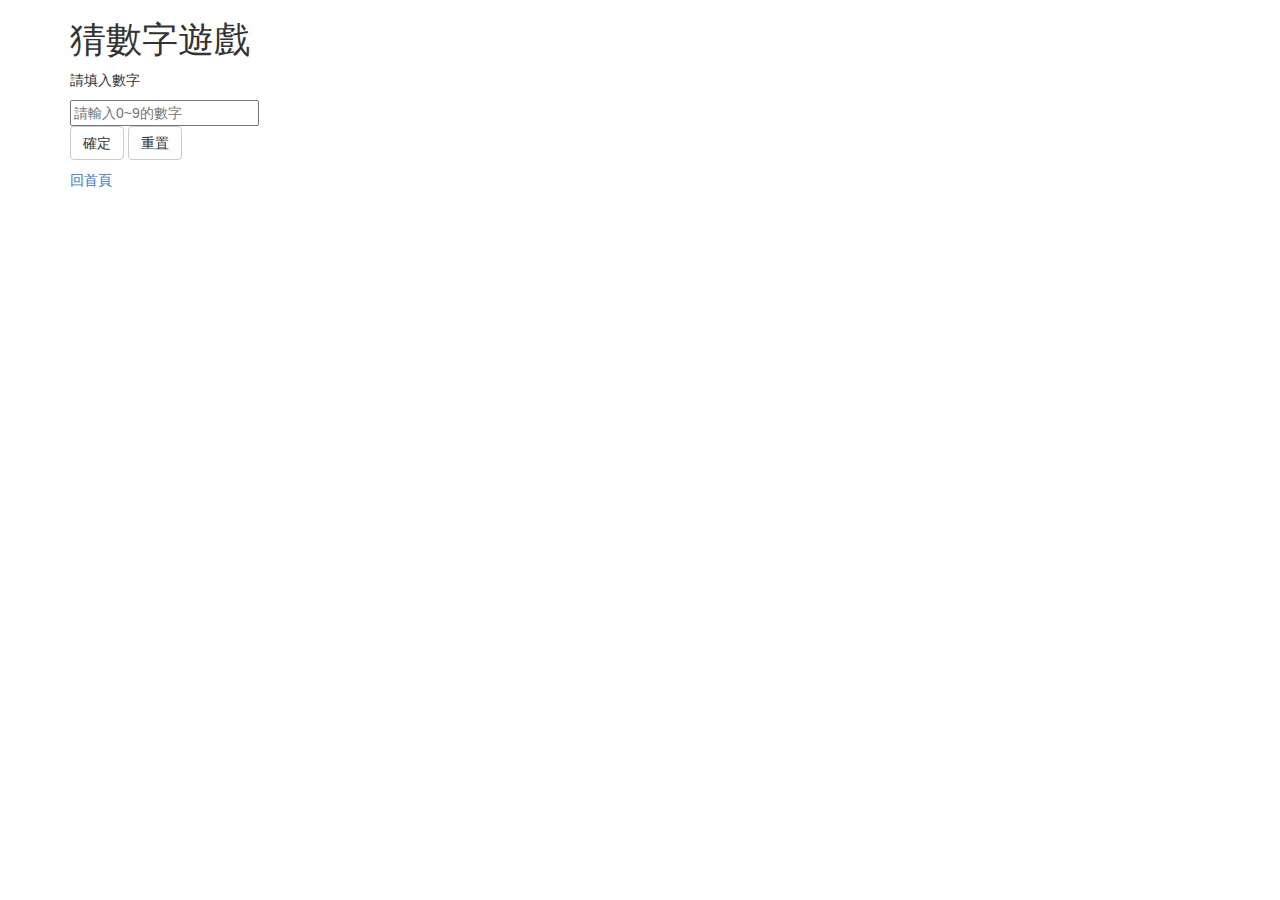
<file: HTML20160908/page8.html>
<html>

<head>
    <meta charset="UTF-8">
    <meta name="viewport" content="width=device-width, initial-scale=1, maximum-scale=1.0">
    <meta http-equiv="X-UA-Compatible" content="IE=edge">
    <meta name="renderer" content="webkit">
    <title>title</title>
    <link rel="stylesheet" href="https://maxcdn.bootstrapcdn.com/bootstrap/3.3.4/css/bootstrap.min.css">
    <link rel="stylesheet" href="style.css">
</head>

<body>
    <div class="row">
        <div class="container">
            <div>
                <h1>猜數字遊戲</h1>
                <p>請填入數字</p>
            </div>
            <div>
                <input id="q" type="text" name="test" placeholder="請輸入0~9的數字">
            </div>
            <div>
                <button class="btn btn-default" id="enter-1">確定</button>

                <button class="btn btn-default" id="reset">重置</button>

                <p id="ans" name="test"></p>
                <p id="ans2" name="test"></p>
            </div>
            <P><a href="../index.html">回首頁</a></P>

        </div>
    </div>
    <script src="https://cdnjs.cloudflare.com/ajax/libs/jquery/1.12.4/jquery.min.js"></script>
    <script src="https://maxcdn.bootstrapcdn.com/bootstrap/3.3.6/js/bootstrap.min.js"></script>
    <script src="app.js"></script>
</body>

</html>
</file>
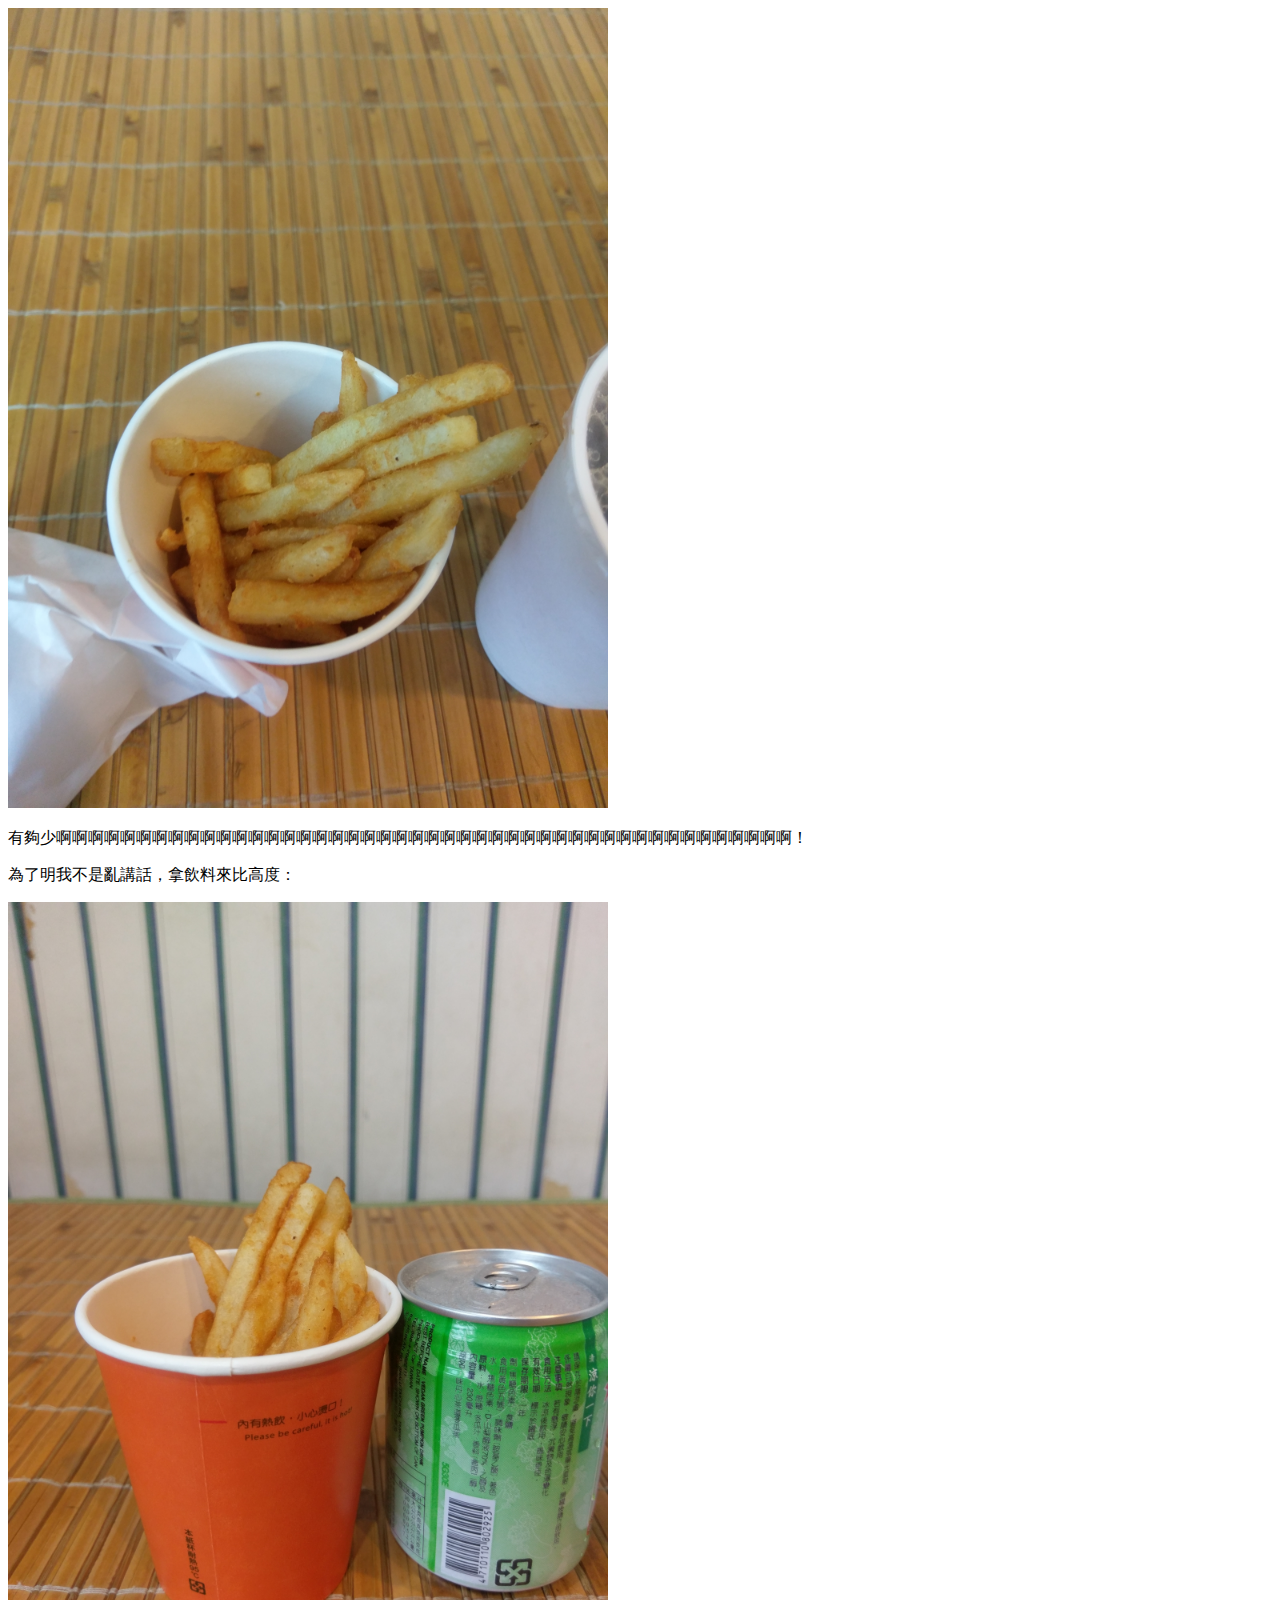
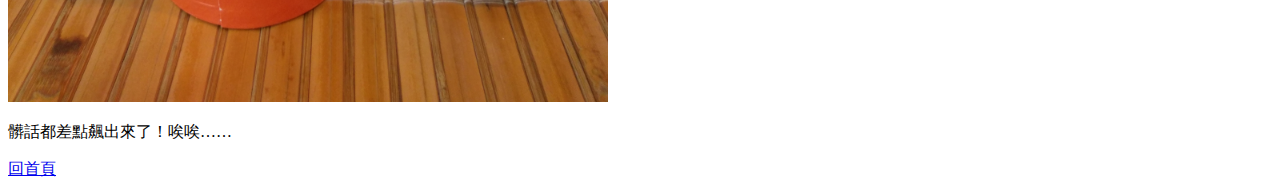
<file: html20160813/page/page1.html>
<!DOCTYPE html>
<html lang="en">

<head>
    <meta charset="UTF-8">
    <title>幹譙</title>
</head>

<body>
    <img src="../images/IMAG0020.jpg" alt="" width="600px" height="800px">
    <p>有夠少啊啊啊啊啊啊啊啊啊啊啊啊啊啊啊啊啊啊啊啊啊啊啊啊啊啊啊啊啊啊啊啊啊啊啊啊啊啊啊啊啊啊啊啊啊啊！</p>
    <p>為了明我不是亂講話，拿飲料來比高度：</p>
    <img src="../images/IMAG0021.jpg" alt="" width="600px" height="800px">
    <p>髒話都差點飆出來了！唉唉……</p>

    <a href="../index.html">回首頁</a>

</body>

</html>
</file>
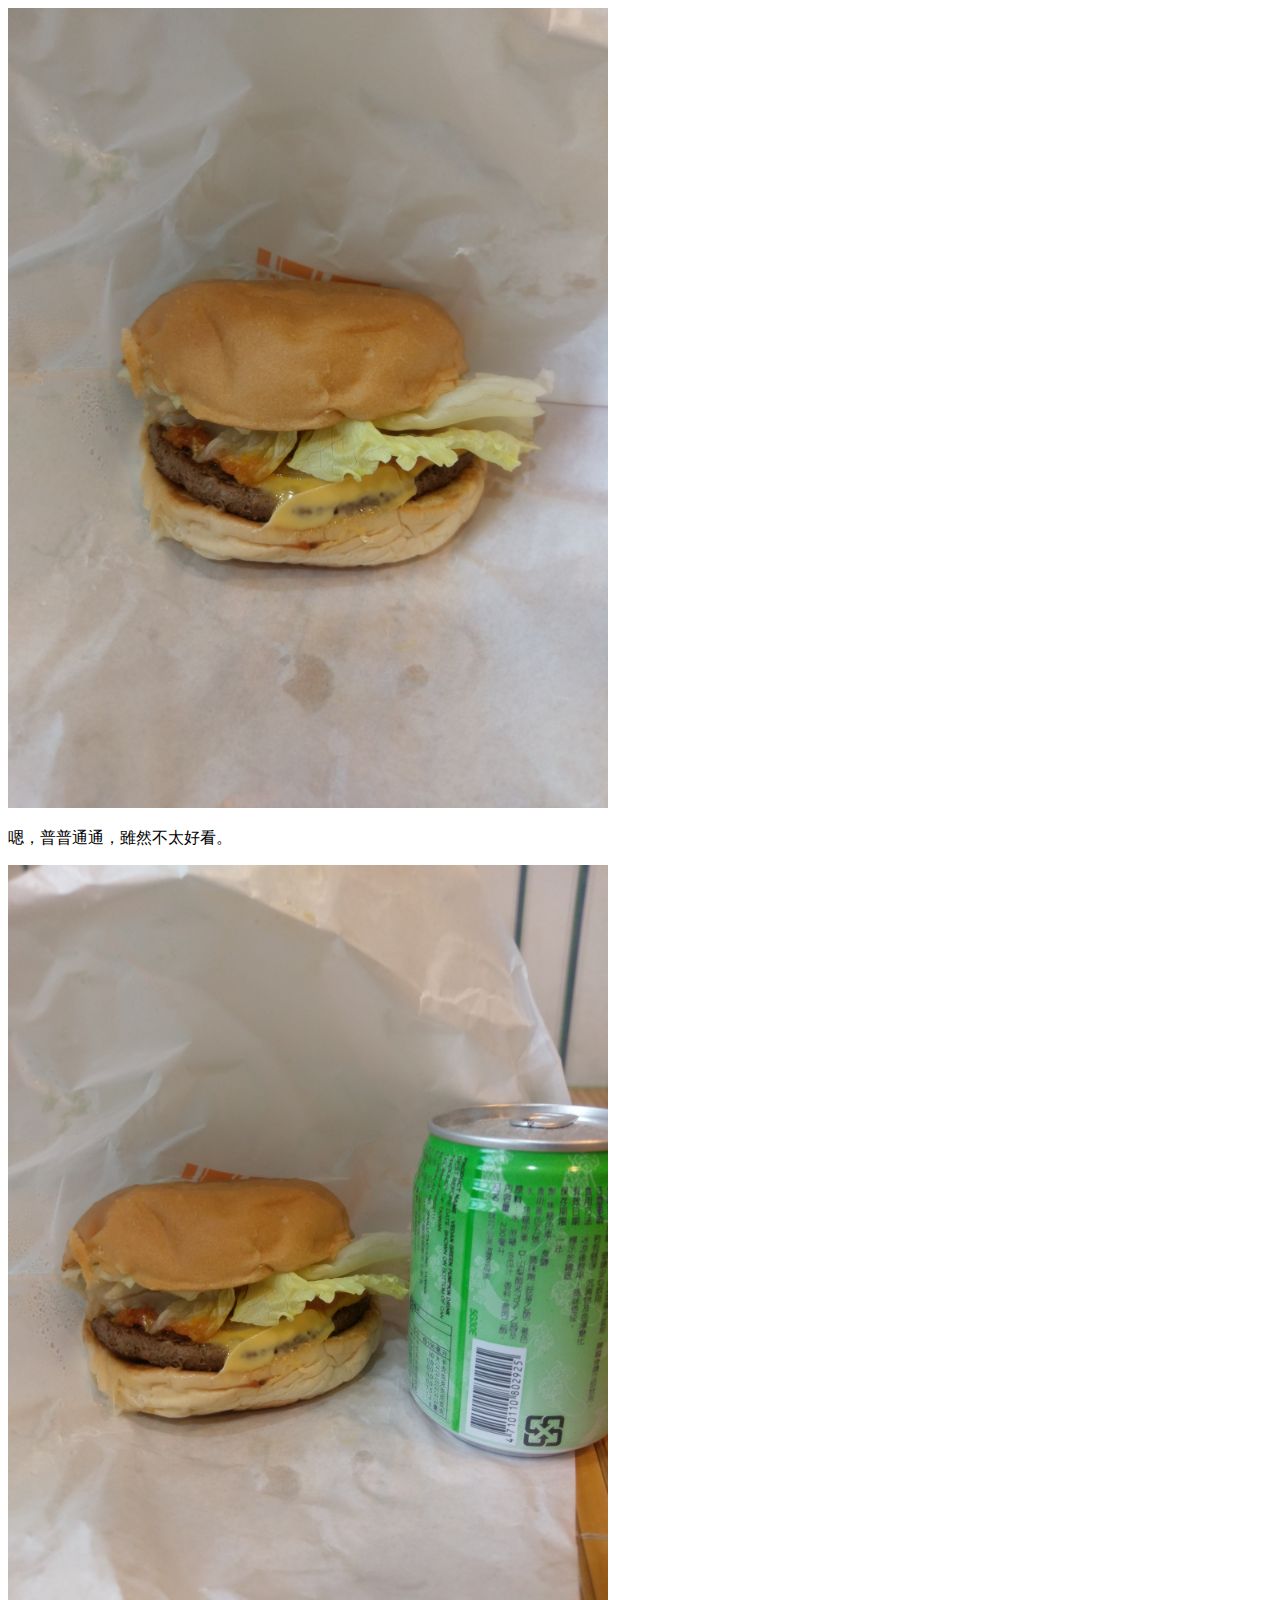
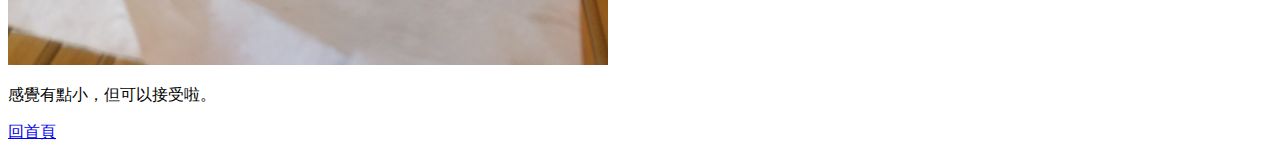
<file: html20160813/page/page2.html>
<!DOCTYPE html>
<html lang="en">

<head>
    <meta charset="UTF-8">
    <title>幹譙2</title>
</head>

<body>
    <img src="../images/IMAG0022.jpg" alt="" width="600px" height="800px">
    <p>嗯，普普通通，雖然不太好看。</p>
    <img src="../images/IMAG0023.jpg" alt="" width="600px" height="800px">
    <p>感覺有點小，但可以接受啦。</p>

    <a href="../index.html">回首頁</a>

</body>

</html>
</file>
<file: style.css>
/*超連結設定*/

a:link {
    color: #eae100;
}

a:visited {
    color: #00BB00;
}

a:hover {
    color: #ffa8cd;
}

a:active {
    color: #0000BB;
}


/*第一欄設定*/

.background {
    background-image: url(https://hd.unsplash.com/photo-1427464407917-c817c9a0a6f6);
    background-repeat: no-repeat;
    background-size: cover;
}

.header {
    width: 800px;
    margin: 0 auto;
    text-align: center;
}

.titleHeader {
    font-size: 50px;
    font-family: "標楷體";
}

.titleColor {
    font-family: "微軟正黑體";
}


/*暫時*/


/*第二欄位設定*/

.workPicture {
    width: 100%;
    padding-top: 20px;
}

.titlePost {
    padding-top: 10px;
    width: 250px;
    margin: 0 auto;
    text-align: center;
    font-size: 30px;
    font-weight: bold;
    font-family: "標楷體";
}

.containerMargin {
    margin-top: 10px;
}

.postPadding-top {
    padding-top: 30px;
    text-align: center;
    color: crimson;
    font-family: "微軟正黑體";
}


/*第三欄位設定*/

.self-introduction {
    font-family: "微軟正黑體";
    margin: 0 auto;
    text-align: center;
    color: dark;
    /*background: linear-gradient(#9e9eff, #ffba8d); */
    background-image: url(https://hd.unsplash.com/photo-1448960968772-b63b3f40dfc1);
}

.ans {
    display: none;
    font-size: 40px;
    font-family: "標楷體";
    text-align: left;
}
</file>
<file: HTML20160814/style.css>
/*全局樣式*/

* {
    text-decoration-line: none;
    background-color: dimgray;
}


/*最上頭標題樣式*/

.frist {
    color: brown;
    font-size: 30px;
}


/*第二標題樣式*/

.two {
    color: cornflowerblue;
    font-size: 30px;
}


/*表格樣式*/

.pen1 {
    color: blue;
    font-size: 20px;
}


/*第三標題樣式*/

.three {
    color: aquamarine;
    font-size: 30px;
}


/*刻意作的刪除線樣式*/

.other-1 {
    text-decoration: line-through;
}


/*超連結樣式 */

a {
    font-weight: bold;
    text-decoration: none;
}

a:link {
    color: red;
}

a:visited {
    color: green;
}

a:hover {
    color: #a700ff;
}

a:active {
    color: black;
}
</file>
<file: HTML20160821-0/css/main.css>
/*最外框設定*/

.out {
    border: 1px solid #9D9387;
    width: 319px;
    height: 649px;
    position: fixed;
    left: 211px;
    top: 46px;
    border-radius: 44px;
    background-color: #D6CCB3;
}


/*第二層外框設定*/

.out2 {
    border: 1px solid #9FA1A3;
    width: 310px;
    height: 640px;
    position: fixed;
    left: 216px;
    top: 51px;
    border-radius: 40px;
    background-color: #F5F5F5;
}


/*圓點設定*/

.Round {
    border: 1px solid #9FA1A3;
    width: 11px;
    height: 11px;
    position: fixed;
    left: 321px;
    top: 80px;
    border-radius: 100px;
    background-color: #181715;
}

.Round-top {
    border: 1px solid #9FA1A3;
    width: 7px;
    height: 7px;
    position: fixed;
    left: 368px;
    top: 64px;
    border-radius: 100px;
    background-color: #181715;
}


/*黑線設定*/

.line {
    border: 1px solid black;
    width: 43px;
    height: 3px;
    position: fixed;
    left: 350px;
    top: 85px;
    border-radius: 100px;
    background-color: black;
}


/*按鈕設定*/

.button-right {
    border: 1px solid #E0D6CC;
    width: 4px;
    height: 43px;
    position: fixed;
    left: 530px;
    top: 170px;
    border-radius: 0px 100px 100px 0px;
    background-color: #E0D6CC;
}

.button-left1 {
    border: 1px solid #F0EDE4;
    width: 4px;
    height: 22px;
    position: fixed;
    left: 207px;
    top: 123px;
    border-radius: 100px 0px 0px 100px;
    background-color: #F0EDE4;
}

.button-left2 {
    border: 1px solid #F0EDE4;
    width: 4px;
    height: 43px;
    position: fixed;
    left: 207px;
    top: 170px;
    border-radius: 100px 0px 0px 100px;
    background-color: #F0EDE4;
}

.button-left3 {
    border: 1px solid #F0EDE4;
    width: 4px;
    height: 43px;
    position: fixed;
    left: 207px;
    top: 222px;
    border-radius: 100px 0px 0px 100px;
    background-color: #F0EDE4;
}

.BigBound {
    border: 3px solid #C9C0B9;
    width: 45px;
    height: 45px;
    position: fixed;
    left: 348px;
    top: 631px;
    border-radius: 100px;
}


/*黑框設定*/

.black {
    border: 1px solid black;
    width: 288px;
    height: 506px;
    position: fixed;
    left: 227px;
    top: 117px;
    background-color: black;
}


/*白點設定*/

.white {
    border: 1px solid white;
    width: 4px;
    height: 10px;
    position: fixed;
    left: 212px;
    top: 639px;
    background-color: white;
}

.white2 {
    border: 1px solid white;
    width: 4px;
    height: 10px;
    position: fixed;
    left: 526px;
    top: 640px;
    background-color: white;
}

.white3 {
    border: 1px solid white;
    width: 4px;
    height: 10px;
    position: fixed;
    left: 212px;
    top: 89px;
    background-color: white;
}

.white4 {
    border: 1px solid white;
    width: 4px;
    height: 10px;
    position: fixed;
    left: 525px;
    top: 89px;
    background-color: white;
}
</file>
<file: HTML20160821-1/css/main.css>
/*導覽列設定*/
    
    nav {
        width: 1920px;
        height: 200px;
        background-color: white;
        position: fixed;
        height: 100px;
    }
    
    .nav-p {
        width: 298px;
        height: 72px;
        float: left;
    }
    
    nav li {
        list-style-type: none;
    }
    /*導覽列按鈕設定*/
    
    .home {
        position: relative;
        left: 100px;
        top: 30px;
    }
    
    .blog {
        position: relative;
        left: 200px;
        top: 12px;
    }
    
    .faont-page {
        position: relative;
        left: 300px;
        top: -6px;
    }
    
    .about-the-tests {
        position: relative;
        left: 450px;
        top: -24px;
    }
    
    .level-1 {
        position: relative;
        left: 900px;
        top: -41px;
    }
    
    .lorem {
        position: relative;
        left: 1020px;
        top: -58px;
    }
    /*第一頁設定*/
    
    .page-1 {
        background-image: url(../images/1.jpg);
        background-repeat: no-repeat;
        background-size: 100%;
        width: 1920px;
        height: 1080px;
    }
    
    .page-font1 {
        text-align: center;
        padding-top: 550px;
        font-size: 80px;
        color: white;
    }
    
    .page-font2 {
        text-align: center;
        padding-top: 50px;
        font-size: 25px;
        color: white;
    }
    
    .page-font3 {
        width: 300px;
        height: 50px;
        margin: auto;
        text-align: center;
        padding-top: 10px;
        float: left;
        right: 140px;
        top: 730px;
        font-size: 25px;
        color: white;
        border: 1px solid white;
        margin: 10px 640px;
    }
    
    .page-font4 {
        width: 300px;
        height: 50px;
        margin: auto;
        text-align: center;
        padding-top: 10px;
        float: left;
        left: 1000px;
        top: 730px;
        font-size: 25px;
        color: white;
        border: 1px solid #745BFD;
        background-color: #745BFD;
        margin: -60px 960px;
    }
    /*第二頁設定*/
    
    .page-2 {
        background-color: white;
        width: 1920px;
        height: 540px;
    }
    
    .page2-p {
        width: 500px;
        height: 346.5px;
        float: left;
        margin: 50px 550px;
    }
    
    .page2-h {
        float: right;
        margin: -300px 550px;
    }
    
    .page2-pr {
        float: right;
        width: 300px;
        margin: -250px 390px;
    }
    
    .page2-p2 {
        width: 300px;
        height: 50px;
        margin: auto;
        text-align: center;
        padding-top: 10px;
        float: left;
        left: 1000px;
        top: 730px;
        font-size: 25px;
        color: white;
        border: 1px solid #745BFD;
        background-color: #745BFD;
        margin: -100px 1230px;
    }
    /*第三頁設定*/
    
    .page-3 {
        background-color: #F5F5F5;
        width: 1920px;
        height: 540px;
    }
    
    .page3-h {
        float: left;
        margin: 150px 300px;
    }
    
    .page3-pr {
        float: left;
        width: 400px;
        margin: 200px -470px;
    }
    
    .page3-p {
        width: 300px;
        height: 50px;
        margin: auto;
        text-align: center;
        padding-top: 10px;
        float: left;
        font-size: 25px;
        color: white;
        border: 1px solid #745BFD;
        background-color: #745BFD;
        margin: 290px -470px;
    }
    
    .page3-ps {
        width: 500px;
        height: 346.5px;
        float: right;
        margin: -250px 550px;
    }
    /*第四頁設定*/
    
    .page-4 {
        background-image: url(../images/7.jpg);
        background-repeat: no-repeat;
        background-size: 100%;
        width: 1920px;
        height: 427px;
    }
    
    .page4-h {
        text-align: center;
        padding-top: 80px;
        font-size: 50px;
        color: white;
    }
    
    .page4-p {
        padding-top: 10px;
        text-align: center;
        width: 950px;
        color: white;
        margin: 20px 550px;
    }
    
    .page4-p2 {
        width: 300px;
        height: 50px;
        margin: auto;
        text-align: center;
        padding-top: 10px;
        float: left;
        font-size: 25px;
        color: white;
        border: 1px solid #745BFD;
        background-color: #745BFD;
        margin: 50px 850px;
    }
    /*第五頁設定*/
    
    .page-5 {
        background-color: #F5F5F5;
        width: 1920px;
        height: 1156px;
    }
    
    .page5-h {
        padding-top: 80px;
        text-align: center;
        width: 1920px;
        font-size: 40px;
        color: black;
    }
    
    .page5-p {
        padding-top: 10px;
        text-align: center;
        width: 950px;
        color: black;
        margin: 20px 550px;
    }
    
    .page5-p2 {
        width: 300px;
        height: 50px;
        margin: auto;
        text-align: center;
        padding-top: 10px;
        float: left;
        font-size: 25px;
        color: white;
        border: 1px solid #745BFD;
        background-color: #745BFD;
        margin: 20px 850px;
    }
    
    .page5-pr {
        margin: 0px 360px;
    }
    /*第六頁設定*/
    
    .page-6 {
        background-color: #0E0F14;
        width: 1920px;
        height: 1168px;
    }
    
    .page6-h {
        padding-top: 80px;
        text-align: center;
        width: 1920px;
        font-size: 30px;
        color: white;
    }
    
    .page6-p {
        padding-top: 10px;
        text-align: center;
        width: 950px;
        color: white;
        margin: 20px 520px;
    }
    
    .page-pr {
        width: auto;
        height: auto;
        max-width: 24%;
        max-height: 24%;
        padding-right: 0px;
    }
    /*第七頁設定*/
    
    .page-7 {
        background-image: url(../images/18.jpg);
        background-repeat: no-repeat;
        background-size: 100%;
        width: 1920px;
        height: 600px;
    }
    
    .page7-h {
        padding-top: 80px;
        text-align: center;
        width: 1920px;
        font-size: 30px;
        color: white;
    }
    
    .page7-p {
        padding-top: 10px;
        text-align: center;
        width: 950px;
        color: white;
        margin: 20px 450px;
    }
    
    .page7-pr {
        width: 150px;
        height: 150px;
        margin: 0px 850px;
        border-radius: 100px;
    }
    /*第八頁設定*/
    
    .page-8 {
        background-color: white;
        width: 1920px;
        height: 300px;
    }
    
    .page8-h {
        padding-top: 80px;
        text-align: center;
        width: 1920px;
        font-size: 30px;
        color: black;
    }
    
    .page8-pr {
        width: auto;
        height: auto;
        max-width: 20%;
        max-height: 20%;
        float: left;
        margin: 20px 620px;
    }
    
    .page8-pr2 {
        width: auto;
        height: auto;
        max-width: 20%;
        max-height: 20%;
        float: left;
        margin: 20px -550px;
    }
    
    .page8-pr3 {
        width: auto;
        height: auto;
        max-width: 20%;
        max-height: 20%;
        float: left;
        margin: 20px -400px;
    }
    
    .page8-pr4 {
        width: auto;
        height: auto;
        max-width: 20%;
        max-height: 20%;
        float: left;
        float: left;
        margin: 20px -250px;
    }
    /*第九頁設定*/
    
    .page-9 {
        background-color: #F5F5F5;
        width: 1920px;
        height: 200px;
    }
    
    .page9-h {
        float: left;
        width: 580px;
        font-size: 30px;
        color: black;
        margin: 60px 550px;
    }
    
    .page9-p {
        width: 300px;
        height: 50px;
        margin: auto;
        text-align: center;
        padding-top: 10px;
        float: left;
        font-size: 25px;
        color: white;
        border: 1px solid #745BFD;
        background-color: #745BFD;
        margin: 50px -490px;
    }
    /*第十頁設定*/
    
    .page-10 {
        background-color: black;
        width: 1920px;
        height: 150px;
    }
    
    .page10-p {
        color: #cccccc;
        float: left;
        margin: 50px 350px;
        font-size: 20px;
    }
    /*超連結設定    */
    
    a:link {
        color: white;
    }
    
    a {
        text-decoration: none;
    }

/*視窗大小設定*/

@media screen and (max-width:767px) {
    .col-sm-1 {
        width: calc( 100% * 1 / 12);
    }
    .col-sm-2 {
        width: calc( 100% * 2 / 12);
    }
    .col-sm-3 {
        width: calc( 100% * 3 / 12);
    }
    .col-sm-4 {
        width: calc( 100% * 4 / 12);
    }
    .col-sm-5 {
        width: calc( 100% * 5 / 12);
    }
    .col-sm-6 {
        width: calc( 100% * 6 / 12);
    }
    .col-sm-7 {
        width: calc( 100% * 7 / 12);
    }
    .col-sm-8 {
        width: calc( 100% * 8 / 12);
    }
    .col-sm-9 {
        width: calc( 100% * 9 / 12);
    }
    .col-sm-10 {
        width: calc( 100% * 10 / 12);
    }
    .col-sm-11 {
        width: calc( 100% * 11 / 12);
    }
    .col-sm-12 {
        width: calc( 100% * 12 / 12);
    }
}

@media screen and (min-width:768px) and (max-width:991px) {
    .col-md-1 {
        width: calc( 100% * 1 / 12);
    }
    .col-md-2 {
        width: calc( 100% * 2 / 12);
    }
    .col-md-3 {
        width: calc( 100% * 3 / 12);
    }
    .col-md-4 {
        width: calc( 100% * 4 / 12);
    }
    .col-md-5 {
        width: calc( 100% * 5 / 12);
    }
    .col-md-6 {
        width: calc( 100% * 6 / 12);
    }
    .col-md-7 {
        width: calc( 100% * 7 / 12);
    }
    .col-md-8 {
        width: calc( 100% * 8 / 12);
    }
    .col-md-9 {
        width: calc( 100% * 9 / 12);
    }
    .col-md-10 {
        width: calc( 100% * 10 / 12);
    }
    .col-md-11 {
        width: calc( 100% * 11 / 12);
    }
    .col-md-12 {
        width: calc( 100% * 12 / 12);
    }
}

@media screen and (min-width:992px) {
    .col-lg-1 {
        width: calc( 100% * 1 / 12);
    }
    .col-lg-2 {
        width: calc( 100% * 2 / 12);
    }
    .col-lg-3 {
        width: calc( 100% * 3 / 12);
    }
    .col-lg-4 {
        width: calc( 100% * 4 / 12);
    }
    .col-lg-5 {
        width: calc( 100% * 5 / 12);
    }
    .col-lg-6 {
        width: calc( 100% * 6 / 12);
    }
    .col-lg-7 {
        width: calc( 100% * 7 / 12);
    }
    .col-lg-8 {
        width: calc( 100% * 8 / 12);
    }
    .col-lg-9 {
        width: calc( 100% * 9 / 12);
    }
    .col-lg-10 {
        width: calc( 100% * 10 / 12);
    }
    .col-lg-11 {
        width: calc( 100% * 11 / 12);
    }
    .col-lg-12 {
        width: calc( 100% * 12 / 12);
    }
}
</file>
<file: HTML20160827/css/main.css>
/*導覽列設定*/
    
    nav {
        z-index: 2;
        background-color: white;
        position: fixed;
        width: 100%;
    }
    
    .nav-p {
        max-width: 100%;
        float: left;
    }
    /*導覽列按鈕設定*/
    
    .home {
        z-index: 2;
        position: relative;
        text-align: center;
        float: right;
    }
    
    .blog {
        z-index: 2;
        position: relative;
        text-align: center;
        float: right;
    }
    
    .faont-page {
        z-index: 2;
        position: relative;
        text-align: center;
        float: right;
    }
    
    .about-the-tests {
        z-index: 2;
        position: relative;
        text-align: center;
        float: right;
    }
    
    .level-1 {
        z-index: 2;
        position: relative;
        text-align: center;
        float: right;
    }
    
    .lorem {
        z-index: 2;
        position: relative;
        text-align: center;
        float: right;
    }
    /*第一頁設定*/
    
    .page-1 {
        background-image: url(../images/1.jpg);
        background-repeat: no-repeat;
        background-size: auto;
        width: 100%;
        height: 1080px;
    }
    
    .page-font1 {
        text-align: center;
        position: relative;
        top: 400px;
        font-size: 80px;
        color: white;
    }
    
    .page-font2 {
        text-align: center;
        position: relative;
        top: 400px;
        font-size: 25px;
        color: white;
    }
    
    .page-font3 {
        width: 300px;
        height: auto;
        text-align: center;
        position: relative;
        top: 400px;
        float: left;
        left: 30%;
        padding: 10px;
        font-size: 25px;
        color: white;
        border: 1px solid white;
    }
    
    .page-font4 {
        width: 300px;
        height: auto;
        text-align: center;
        position: relative;
        top: 400px;
        float: left;
        left: 40%;
        padding: 10px;
        font-size: 25px;
        color: white;
        border: 1px solid #745BFD;
        background-color: #745BFD;
    }
    /*第二頁設定*/
    
    .page-2 {
        background-color: white;
        width: 100%;
        height: auto;
    }
    
    .page2-p {
        float: left;
        max-width: 100%;
        margin: 0 auto;
    }
    
    .page2-h {
        float: left;
        max-width: 80%;
    }
    
    .div1 {
        width: 80%;
        margin: 0 auto;
    }
    
    .page2-pr {
        float: left;
    }
    
    .page2-p2 {
        width: 15%;
        height: 50px;
        text-align: center;
        padding-top: 10px;
        float: left;
        font-size: 25px;
        color: white;
        border: 1px solid #745BFD;
        background-color: #745BFD;
    }
    /*第三頁設定*/
    
    .page-3 {
        background-color: #F5F5F5;
        width: 1920px;
        height: 540px;
    }
    
    .page3-h {
        float: left;
        margin: 150px 300px;
    }
    
    .page3-pr {
        float: left;
        width: 400px;
        margin: 200px -470px;
    }
    
    .page3-p {
        width: 300px;
        height: 50px;
        margin: auto;
        text-align: center;
        padding-top: 10px;
        float: left;
        font-size: 25px;
        color: white;
        border: 1px solid #745BFD;
        background-color: #745BFD;
        margin: 290px -470px;
    }
    
    .page3-ps {
        width: 500px;
        height: 346.5px;
        float: right;
        margin: -250px 550px;
    }
    /*第四頁設定*/
    
    .page-4 {
        background-image: url(../images/7.jpg);
        background-repeat: no-repeat;
        background-size: 100%;
        width: 1920px;
        height: 427px;
    }
    
    .page4-h {
        text-align: center;
        padding-top: 80px;
        font-size: 50px;
        color: white;
    }
    
    .page4-p {
        padding-top: 10px;
        text-align: center;
        width: 950px;
        color: white;
        margin: 20px 550px;
    }
    
    .page4-p2 {
        width: 300px;
        height: 50px;
        margin: auto;
        text-align: center;
        padding-top: 10px;
        float: left;
        font-size: 25px;
        color: white;
        border: 1px solid #745BFD;
        background-color: #745BFD;
        margin: 50px 850px;
    }
    /*第五頁設定*/
    
    .page-5 {
        background-color: #F5F5F5;
        width: 1920px;
        height: 1156px;
    }
    
    .page5-h {
        padding-top: 80px;
        text-align: center;
        width: 1920px;
        font-size: 40px;
        color: black;
    }
    
    .page5-p {
        padding-top: 10px;
        text-align: center;
        width: 950px;
        color: black;
        margin: 20px 550px;
    }
    
    .page5-p2 {
        width: 300px;
        height: 50px;
        margin: auto;
        text-align: center;
        padding-top: 10px;
        float: left;
        font-size: 25px;
        color: white;
        border: 1px solid #745BFD;
        background-color: #745BFD;
        margin: 20px 850px;
    }
    
    .page5-pr {
        margin: 0px 360px;
    }
    /*第六頁設定*/
    
    .page-6 {
        background-color: #0E0F14;
        width: 1920px;
        height: 1168px;
    }
    
    .page6-h {
        padding-top: 80px;
        text-align: center;
        width: 1920px;
        font-size: 30px;
        color: white;
    }
    
    .page6-p {
        padding-top: 10px;
        text-align: center;
        width: 950px;
        color: white;
        margin: 20px 520px;
    }
    
    .page-pr {
        width: auto;
        height: auto;
        max-width: 24%;
        max-height: 24%;
        padding-right: 0px;
    }
    /*第七頁設定*/
    
    .page-7 {
        background-image: url(../images/18.jpg);
        background-repeat: no-repeat;
        background-size: 100%;
        width: 1920px;
        height: 600px;
    }
    
    .page7-h {
        padding-top: 80px;
        text-align: center;
        width: 1920px;
        font-size: 30px;
        color: white;
    }
    
    .page7-p {
        padding-top: 10px;
        text-align: center;
        width: 950px;
        color: white;
        margin: 20px 450px;
    }
    
    .page7-pr {
        width: 150px;
        height: 150px;
        margin: 0px 850px;
        border-radius: 100px;
    }
    /*第八頁設定*/
    
    .page-8 {
        background-color: white;
        width: 1920px;
        height: 300px;
    }
    
    .page8-h {
        padding-top: 80px;
        text-align: center;
        width: 1920px;
        font-size: 30px;
        color: black;
    }
    
    .page8-pr {
        width: auto;
        height: auto;
        max-width: 20%;
        max-height: 20%;
        float: left;
        margin: 20px 620px;
    }
    
    .page8-pr2 {
        width: auto;
        height: auto;
        max-width: 20%;
        max-height: 20%;
        float: left;
        margin: 20px -550px;
    }
    
    .page8-pr3 {
        width: auto;
        height: auto;
        max-width: 20%;
        max-height: 20%;
        float: left;
        margin: 20px -400px;
    }
    
    .page8-pr4 {
        width: auto;
        height: auto;
        max-width: 20%;
        max-height: 20%;
        float: left;
        float: left;
        margin: 20px -250px;
    }
    /*第九頁設定*/
    
    .page-9 {
        background-color: #F5F5F5;
        width: 1920px;
        height: 200px;
    }
    
    .page9-h {
        float: left;
        width: 580px;
        font-size: 30px;
        color: black;
        margin: 60px 550px;
    }
    
    .page9-p {
        width: 300px;
        height: 50px;
        margin: auto;
        text-align: center;
        padding-top: 10px;
        float: left;
        font-size: 25px;
        color: white;
        border: 1px solid #745BFD;
        background-color: #745BFD;
        margin: 50px -490px;
    }
    /*第十頁設定*/
    
    .page-10 {
        background-color: black;
        width: 1920px;
        height: 150px;
    }
    
    .page10-p {
        color: #cccccc;
        float: left;
        margin: 50px 350px;
        font-size: 20px;
    }
    /*超連結設定    */
    
    a:link {
        color: white;
    }
    
    a {
        text-decoration: none;
    }
    /*視窗大小設定*/
    
    [class^="col-"] {
        float: left;
        width: 100%;
        padding: 5px;
    }
    
    @media screen and (max-width:767px) {
        .col-sm-1 {
            width: calc( 100% * 1 / 12);
        }
        .col-sm-2 {
            width: calc( 100% * 2 / 12);
        }
        .col-sm-3 {
            width: calc( 100% * 3 / 12);
        }
        .col-sm-4 {
            width: calc( 100% * 4 / 12);
        }
        .col-sm-5 {
            width: calc( 100% * 5 / 12);
        }
        .col-sm-6 {
            width: calc( 100% * 6 / 12);
        }
        .col-sm-7 {
            width: calc( 100% * 7 / 12);
        }
        .col-sm-8 {
            width: calc( 100% * 8 / 12);
        }
        .col-sm-9 {
            width: calc( 100% * 9 / 12);
        }
        .col-sm-10 {
            width: calc( 100% * 10 / 12);
        }
        .col-sm-11 {
            width: calc( 100% * 11 / 12);
        }
        .col-sm-12 {
            width: calc( 100% * 12 / 12);
        }
    }
    
    @media screen and (min-width:768px) and (max-width:991px) {
        .col-md-1 {
            width: calc( 100% * 1 / 12);
        }
        .col-md-2 {
            width: calc( 100% * 2 / 12);
        }
        .col-md-3 {
            width: calc( 100% * 3 / 12);
        }
        .col-md-4 {
            width: calc( 100% * 4 / 12);
        }
        .col-md-5 {
            width: calc( 100% * 5 / 12);
        }
        .col-md-6 {
            width: calc( 100% * 6 / 12);
        }
        .col-md-7 {
            width: calc( 100% * 7 / 12);
        }
        .col-md-8 {
            width: calc( 100% * 8 / 12);
        }
        .col-md-9 {
            width: calc( 100% * 9 / 12);
        }
        .col-md-10 {
            width: calc( 100% * 10 / 12);
        }
        .col-md-11 {
            width: calc( 100% * 11 / 12);
        }
        .col-md-12 {
            width: calc( 100% * 12 / 12);
        }
    }
    
    @media screen and (min-width:992px) {
        .col-lg-1 {
            width: calc( 100% * 1 / 12);
        }
        .col-lg-2 {
            width: calc( 100% * 2 / 12);
        }
        .col-lg-3 {
            width: calc( 100% * 3 / 12);
        }
        .col-lg-4 {
            width: calc( 100% * 4 / 12);
        }
        .col-lg-5 {
            width: calc( 100% * 5 / 12);
        }
        .col-lg-6 {
            width: calc( 100% * 6 / 12);
        }
        .col-lg-7 {
            width: calc( 100% * 7 / 12);
        }
        .col-lg-8 {
            width: calc( 100% * 8 / 12);
        }
        .col-lg-9 {
            width: calc( 100% * 9 / 12);
        }
        .col-lg-10 {
            width: calc( 100% * 10 / 12);
        }
        .col-lg-11 {
            width: calc( 100% * 11 / 12);
        }
        .col-lg-12 {
            width: calc( 100% * 12 / 12);
        }
    }
</file>
<file: HTML20160908/style.css>
#enter {
    
}
</file>
<file: HTML20160821-0/css/basic.css>
/* 所有標籤共同設定 */

* {
    box-sizing: border-box;
}


/* 基本標籤 margin padding reset */

body,
div {
    margin: 0;
    padding: 0;
}
</file>
<file: HTML20160821-1/css/basic.css>
/* 所有標籤共同設定 */

* {
    box-sizing: border-box;
}


/* 基本標籤 margin padding reset */

body,
h1,
h2,
h3,
h4,
h5,
h6,
p,
div,
header,
nav,
footer,
aside,
section,
img,
article {
    margin: 0;
    padding: 0;
}
</file>
<file: HTML20160827/css/basic.css>
/* 所有標籤共同設定 */

* {
    box-sizing: border-box;
}


/* 基本標籤 margin padding reset */

body,
h1,
h2,
h3,
h4,
h5,
h6,
p,
div,
header,
nav,
footer,
aside,
section,
img,
article {
    margin: 0;
    padding: 0;
}
</file>
